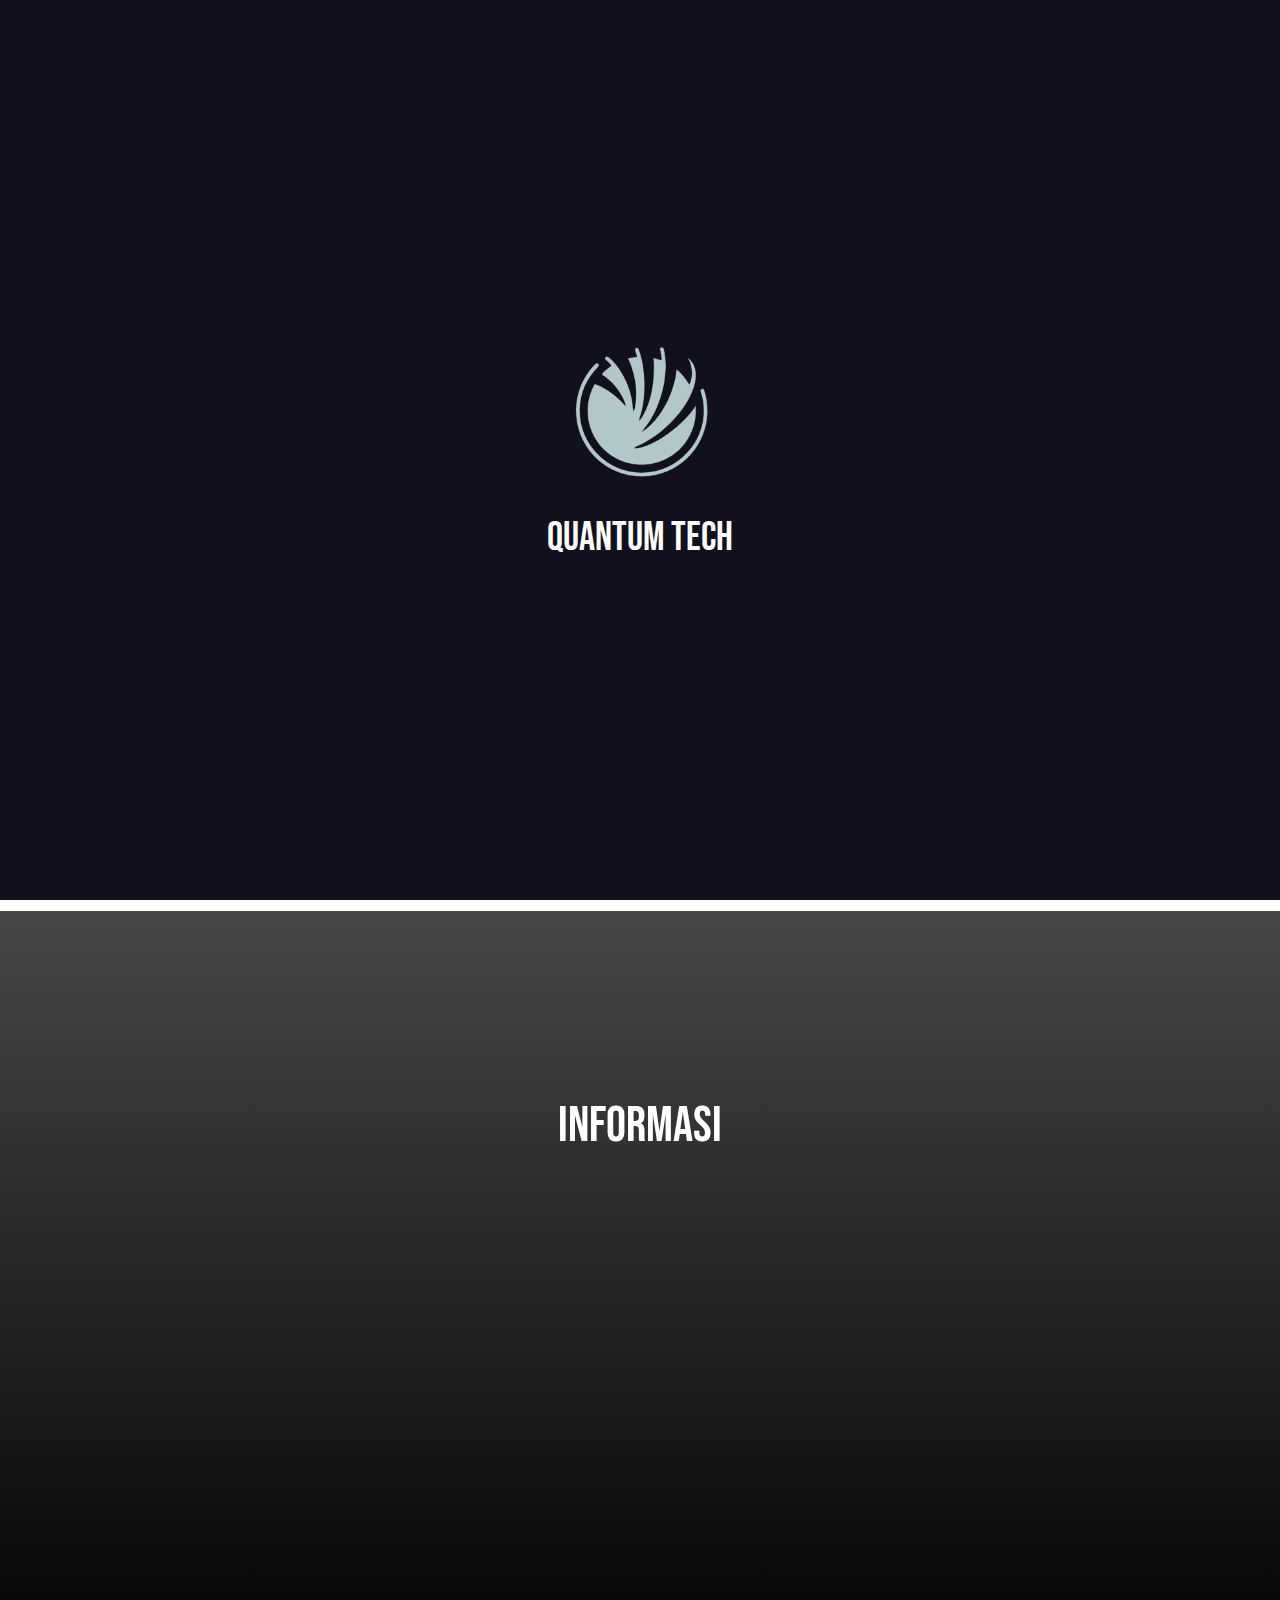
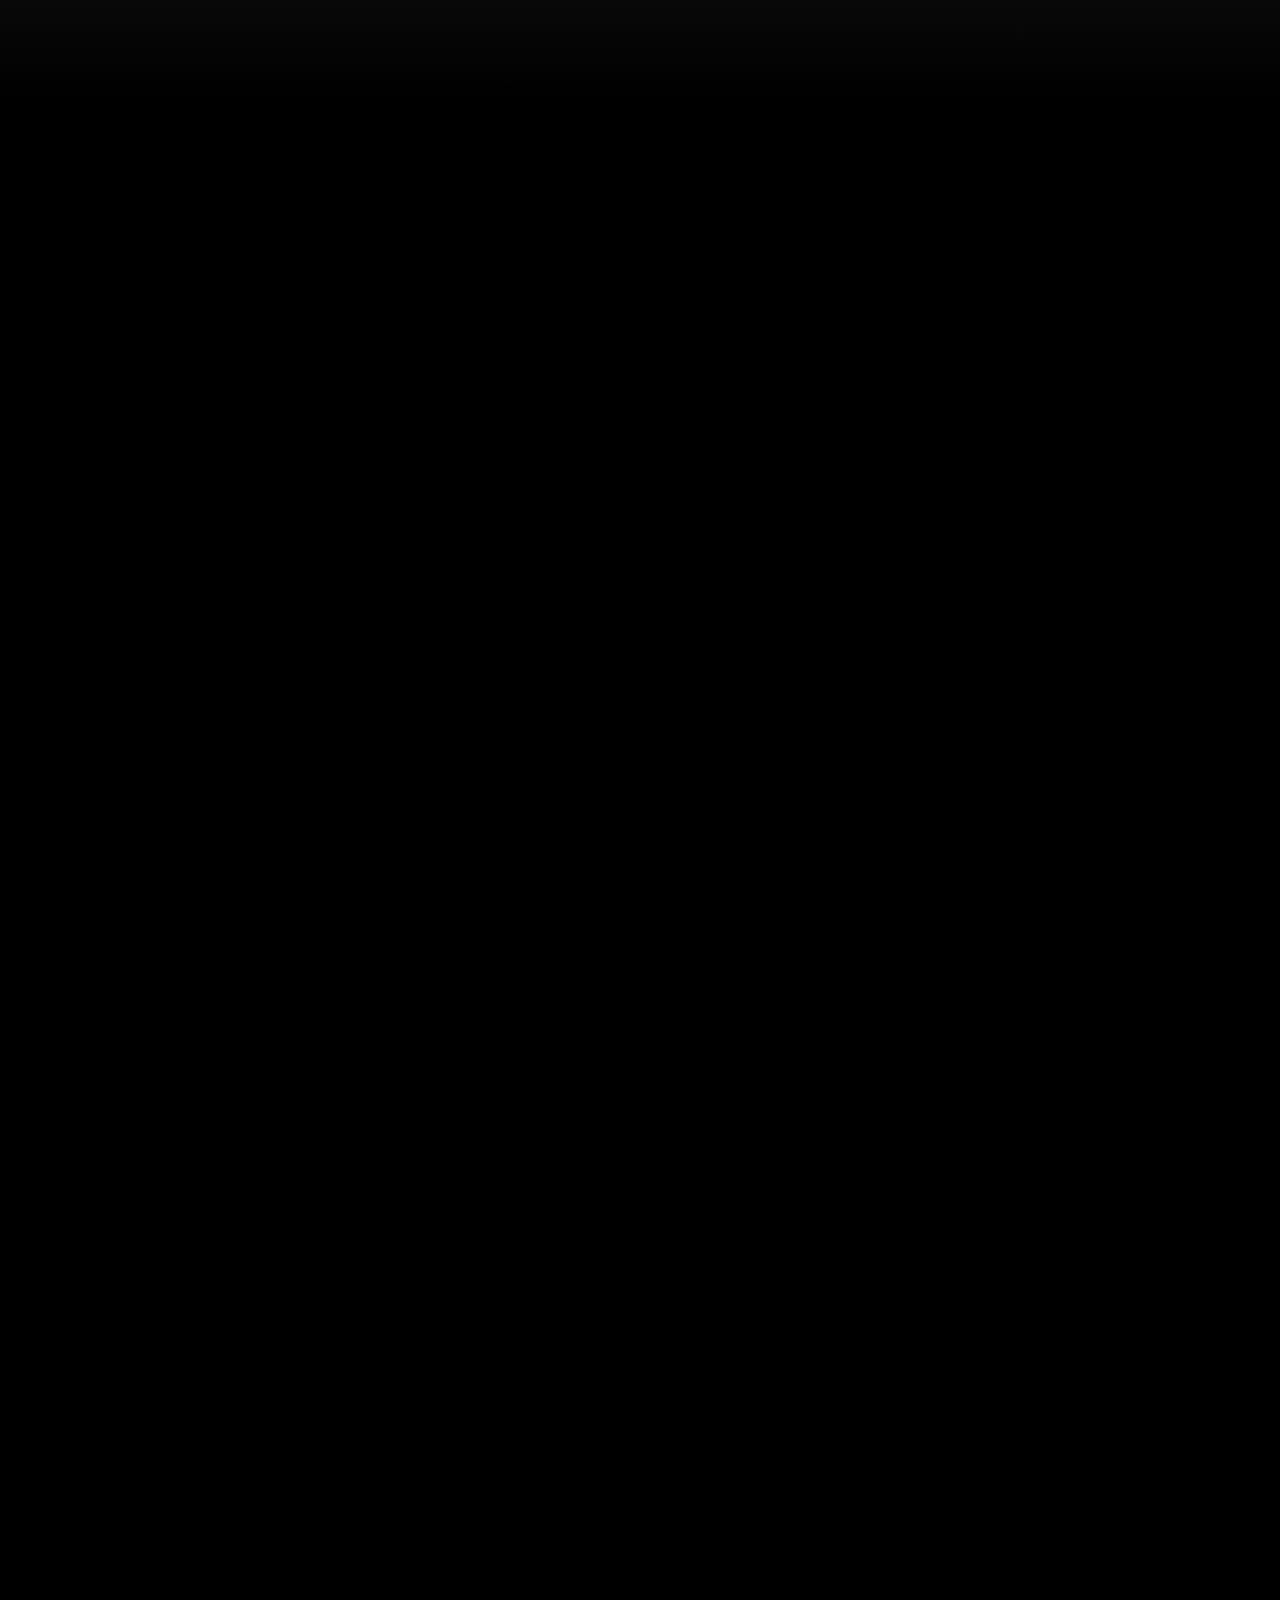
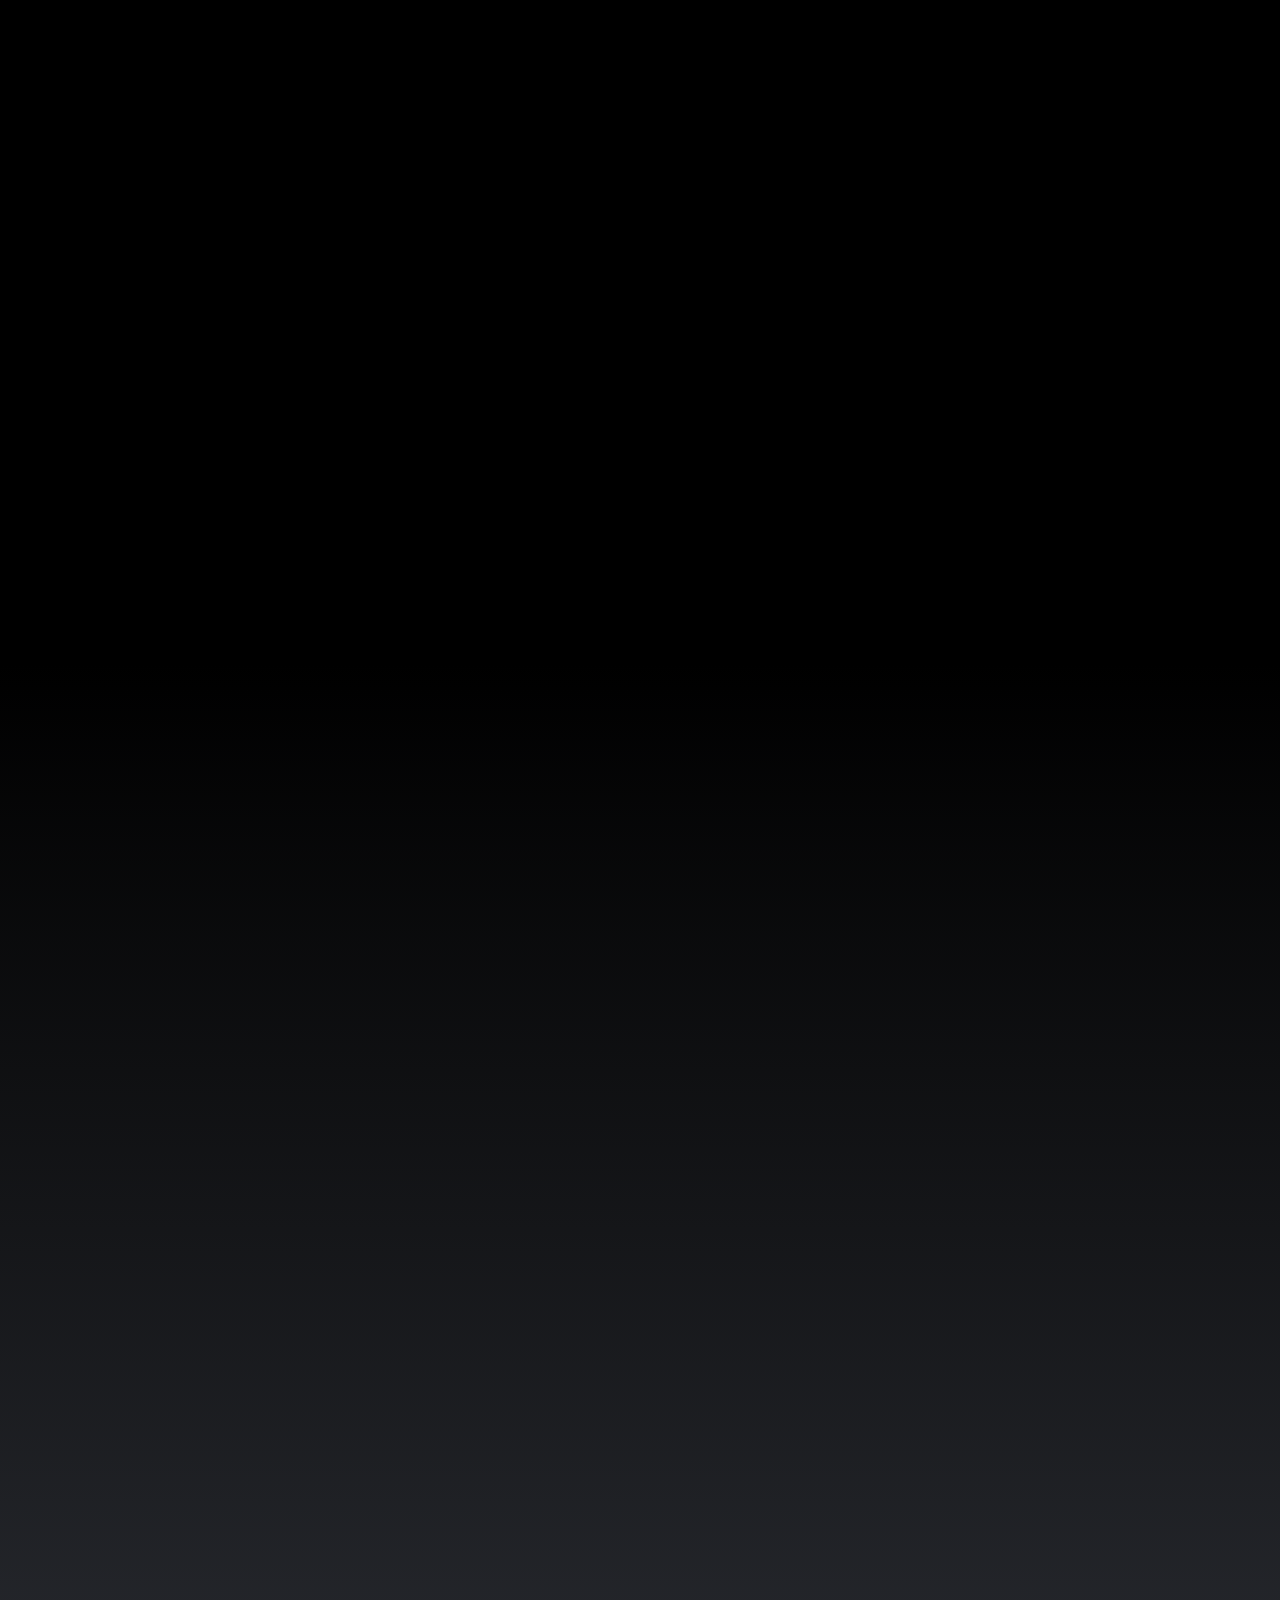
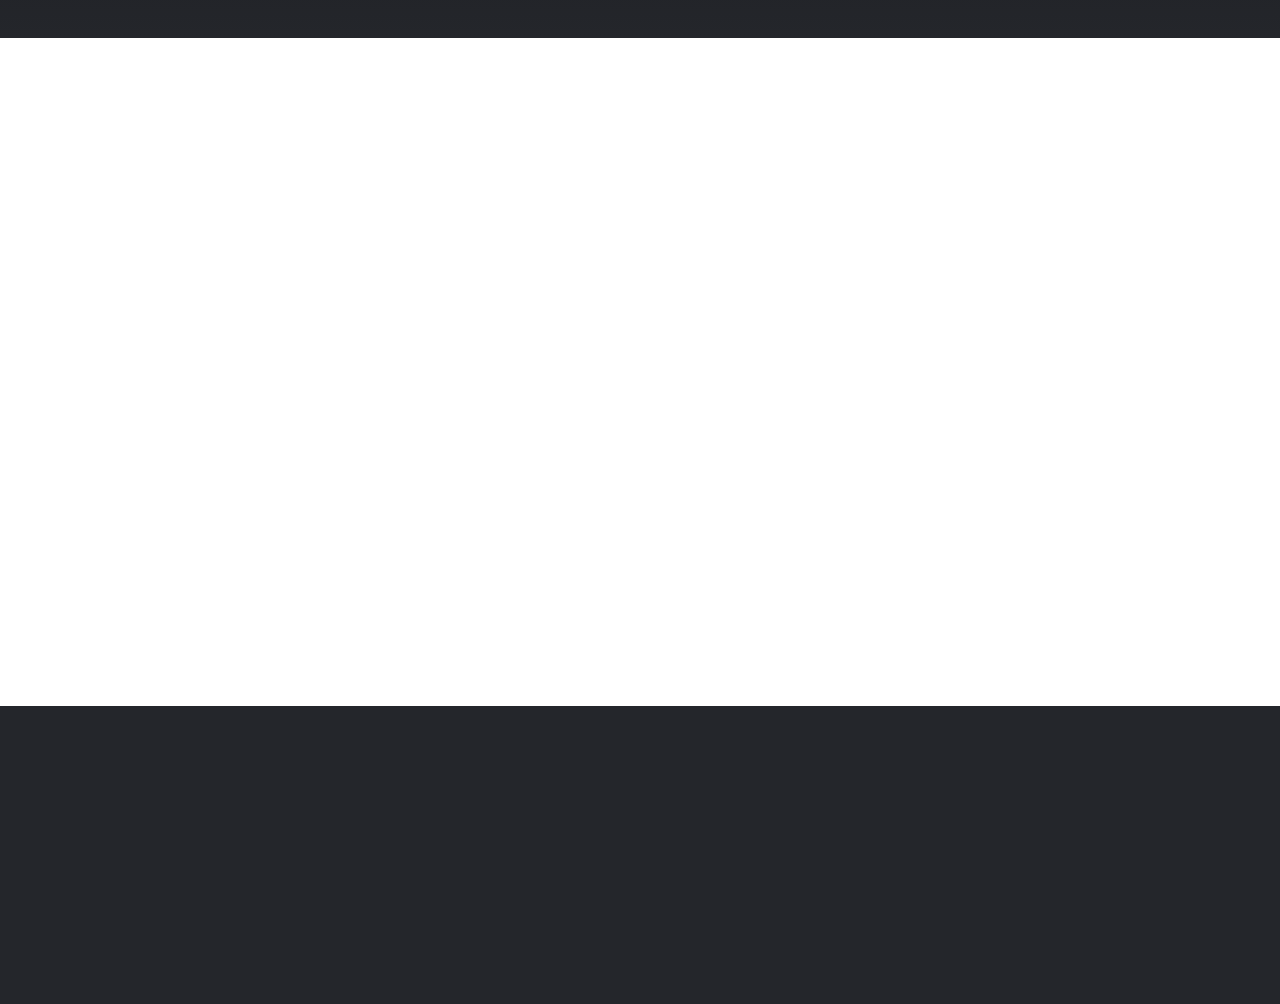
<file: index.html>
<!DOCTYPE html>
<html lang="en">
  <head>
    <meta charset="UTF-8" />
    <meta http-equiv="X-UA-Compatible" content="IE=edge" />
    <meta name="viewport" content="width=device-width, initial-scale=1.0" />
    <link rel="icon" type="image/png" href="favicon.ico" sizes="16x16" class="icon-size" >
    <title>Quantum tech</title>
    <link rel="stylesheet" href="style.css" />
    <link href="https://fonts.googleapis.com/css2?family=Poppins:wght@600&display=swap" rel="stylesheet">
    <link rel="stylesheet" href="https://unicons.iconscout.com/release/v4.0.0/css/line.css" />
    <link rel="preconnect" href="https://fonts.googleapis.com">
    <link rel="preconnect" href="https://fonts.gstatic.com" crossorigin>
    <link href="https://fonts.googleapis.com/css2?family=Bebas+Neue&display=swap" rel="stylesheet">
    <link rel="stylesheet" type="text/css" href="https://cdnjs.cloudflare.com/ajax/libs/font-awesome/5.15.1/css/all.min.css">
    <link href="https://fonts.googleapis.com/css2?family=Anton&family=Bebas+Neue&family=Bowlby+One+SC&family=Bruno+Ace+SC&display=swap" rel="stylesheet">
    <script src="script.js" defer></script>
  </head>
  <body>
    
    <div id="preloader">
      <div class="loader-content">
        <img src="1736340212088.png" alt="Quantum Tech Logo" class="logo" />
        <h1>Quantum Tech</h1>
      </div>
    </div>

    <nav class="nav">
      <i class="uil uil-bars navOpenBtn"></i>
      <a href="#" class="logo"><img src="1736340212088.png" alt="" width="60"></a>
      

      <ul class="nav-links">
        <i class="uil uil-times navCloseBtn"></i>
        <li><a href="#">Home</a></li>
        <li><a href="#informasi">Informasi</a></li>
        <li><a href="#solusi">Solusi</a></li>
        <li><a href="#aboutus">About Us</a></li>
        <li><a href="#contactus">Contact Us</a></li>
      </ul>

      <i class="uil uil-search search-icon" id="searchIcon"></i>
      <div class="search-box">
        <i class="uil uil-search search-icon"></i>
        <input type="text" placeholder="Search here..." />
      </div>
      
    </nav>
    <div class="main-content">
      <div class="latar-belakang"></div>

      <div class="home">
        <header id="home">
          <img src="tech company-amico.png" alt="" >
          <h3>Teknologi <br> tidak pernah <br> berhenti berkembang</h3>
          <p>Hadirkan berbagai informasi tentang Teknologi masa lampau, <br>Teknologi terbaru saat ini, Para Pencetus dan Penemu Teknologi</p>
        </header>
      </div>

    
      <div class="solusi">
        <div class="informasi">
          <header id="informasi">
            <div class="info-container"> 
              <div class="content-group"> 
                <img src="1736340212088.png" alt="solusi" class="background reveal">
                <h2>Informasi</h2>
                <div class="text">
                  <h1 class="reveal">Apa Itu Teknologi?</h1>
                  <p class="reveal">Teknologi berasal dari kata Yunani "techne" yang berarti keterampilan atau seni, dan "logos" yang berarti pembelajaran atau ilmu. Teknologi adalah penerapan ilmu pengetahuan untuk menciptakan alat, sistem, atau proses yang membantu manusia menyelesaikan masalah atau meningkatkan kualitas hidup. Teknologi mencakup berbagai bidang, dari teknologi dasar seperti roda, hingga teknologi canggih seperti kecerdasan buatan (AI) dan blockchain.
                    <br><br> Teknologi telah menjadi bagian integral dari kehidupan manusia, membantu menciptakan dunia yang lebih efisien, terhubung, dan inovatif. Perjalanan panjang teknologi mencakup berbagai era, dari penemuan roda hingga revolusi industri, dan terus berkembang hingga zaman digital saat ini. Salah satu inovasi paling berpengaruh dalam sejarah teknologi adalah komputer, yang telah berevolusi dari alat sederhana menjadi mesin canggih yang mengubah hampir setiap aspek kehidupan kita.
                    <br><br>Seiring berjalannya waktu, perkembangan komputer telah melalui berbagai tahap yang mencerminkan kemajuan teknologi di setiap era. Dimulai dari mesin hitung mekanis yang dirancang untuk mempermudah perhitungan, hingga menjadi perangkat pintar yang mampu menjalankan miliaran operasi dalam hitungan detik. Perjalanan ini tidak hanya mencerminkan kemampuan manusia untuk berinovasi, tetapi juga bagaimana teknologi telah berkembang untuk memenuhi kebutuhan zaman.
                  </p>
                </div>
              </div>
            </div>
          </header>
        </div>

        <div class="gambar">
          <h2 class="reveal">berikut gambar-gambar perkembangan teknologi</h2>
        </div>

        <div class="slider">
          <div class="slide-track">
              <div class="slide reveal">
                  <img src="image 1.jpeg" />
              </div>
              <div class="slide reveal">
                  <img src="images (2).jpeg" />
              </div>
              <div class="slide reveal">
                  <img src="image 3.jpeg" />
              </div>
              <div class="slide reveal">
                  <img src="image 4.jpeg" />
              </div>
              <div class="slide reveal">
                  <img src="image 5.jpeg" />
              </div>
              <div class="slide reveal">
                  <img src="image 6.jpeg" />
              </div>
              <div class="slide reveal">
                  <img src="image 7.jpeg" />
              </div>
              <div class="slide reveal">
                  <img src="image 8.jpg" />
              </div>

              <div class="slide">
                <img src="image 1.jpeg" />
              </div>
              <div class="slide">
                <img src="images (2).jpeg" />
              </div>
              <div class="slide">
                <img src="image 3.jpeg" />
              </div>
              <div class="slide">
                <img src="image 4.jpeg" />
              </div>
              <div class="slide">
                <img src="image 5.jpeg" />
              </div>
              <div class="slide">
                <img src="image 6.jpeg" />
              </div>
              <div class="slide">
                <img src="image 7.jpeg" />
              </div>
              <div class="slide">
                <img src="image 8.jpg" />
              </div>
          </div>
        </div>

        
        <div class="informasi-terbaru">
          <header>
            <img id="solusi" src="mbak-mbak.jpg" alt="" width="625px" class="reveal">
            <h2 class="reveal">Informasi Terbaru Dan Kreatifitas</h2>
            <p class="reveal">Nikmati Informasi tentang Teknologi terbaru 
              dan tingkatkan kreativitas anda bersama kami 
              melalui kolaborasi Inovasi Teknologi, 
              Produktivitas, Pengembangan Teknologi 
              terbaru. Dapatkan pengalaman terbaru lewat 
              kunjungan anda di Kantor QUANTUM TECH 
              kami</p>
          </header>

            <button class="cssbuttons-io-button reveal">
              <a href="informasi.html">
                Pelajari lebih lanjut
              <div class="icon">
                <svg height="24" width="24" viewBox="0 0 24 24" xmlns="http://www.w3.org/2000/svg">
                  <path d="M0 0h24v24H0z" fill="none"></path>
                  <path d="M16.172 11l-5.364-5.364 1.414-1.414L20 12l-7.778 7.778-1.414-1.414L16.172 13H4v-2z" fill="currentColor"></path>
                  </svg>
                </div>
              </a>
            </button>

        </div>

        <div class="teknologi-ai">
          <header id="">
            <img src="mas-mas.jpg" alt="" class="reveal">
            <h2 class="reveal">Temukan Manfaat Dari Penggunaan Teknologi AI</h2>
            <p class="reveal">Banyak orang yang mencari cara agar 
              pekerjaan mereka bisa di permudah dan cepat. 
              Penggunaan Teknologi AI adalah jawaban bagi 
              mereka. AI dapat membantu banyak orang 
              lewat kecerdasannya, bukan hanya dibidang 
              Industri saja tetapi bisa dinikmati oleh semua 
              orang</p>
          </header>

          <button class="cssbuttons-io-button reveal">
            <a href="ai.html">
              Pelajari lebih lanjut
              <div class="icon">
                <svg height="24" width="24" viewBox="0 0 24 24" xmlns="http://www.w3.org/2000/svg">
                  <path d="M0 0h24v24H0z" fill="none"></path>
                  <path d="M16.172 11l-5.364-5.364 1.414-1.414L20 12l-7.778 7.778-1.414-1.414L16.172 13H4v-2z" fill="currentColor"></path>
                </svg>
              </div>
            </a>
          </button>
        </div>

        <div class="Perkembangan">
          <header id="">
            <img src="mas2.jpg" alt="" class="reveal">
            <h2 class="reveal">Perkembangan komputer generasi pertama sampai sekarang</h2>
            <p class="reveal">Ikutilah perjalanan dunia teknologi yang terus berkembang. Dari inovasi terbaru hingga tren masa depan, kami hadir untuk memberikan wawasan yang memperluas pengetahuan Anda</p>
          </header>
          <button class="cssbuttons-io-button reveal">
            <a href="komputer.html">
              Pelajari lebih lanjut
              <div class="icon">
                <svg height="24" width="24" viewBox="0 0 24 24" xmlns="http://www.w3.org/2000/svg">
                  <path d="M0 0h24v24H0z" fill="none"></path>
                  <path d="M16.172 11l-5.364-5.364 1.414-1.414L20 12l-7.778 7.778-1.414-1.414L16.172 13H4v-2z" fill="currentColor"></path>
                </svg>
              </div>
            </a>
          </button>
        </div>
      </div>


      <div id="aboutus">
        <div class="containe">
          <h1 class="cre reveal">Developer</h1>
          <div class="manager card reveal">
              <img src="kak lubna.jpg" alt="Profil Manager">
              <div class="name">Lubna</div>
              <div class="role">Project Manager</div>
          </div>
          
          <div class="team">
            <div class="card reveal">
                  <img src="parel.jpg" alt="Profil 1">
                  <div class="name">Henalvaro Farrel B.Q</div>
                  <div class="role">Frontend Developer</div>
              </div>
              <div class="card reveal">
                  <img src="farrel.jpg" alt="Profil 2">
                  <div class="name">Farrel Satya K.</div>
                  <div class="role">Frontend Developer</div>
              </div>
              <div class="card reveal">
                  <img src="arya.jpg" alt="Profil 3">
                  <div class="name">Arya</div>
                  <div class="role">UI/UX Designer</div>
              </div>
            </div>
          </div>
      </div>
      
      <footer class="footer" id="contactus">
        <div class="container reveal">
          <img src="1736340212088.png" alt="">
          <div class="row">
            <div class="footer-col">
              <h4>company</h4>
              <ul>
                <li><a href="#aboutus">about us</a></li>
                <li><a href="#">our services</a></li>
                <li><a href="#">privacy policy</a></li>
                <li><a href="#">affiliate program</a></li>
              </ul>
            </div>
            <div class="footer-col">
              <h4>get help</h4>
              <ul>
                <li><a href="#">FAQ</a></li>
                <li><a href="#">shipping</a></li>
              </ul>
            </div>
            <div class="footer-col">
              <h4>follow us</h4>
              <div class="social-links">
                <a href="https://www.facebook.com/quantum.tech.2025?mibextid=rS40aB7S9Ucbxw6v"><i class="fab fa-facebook-f"></i></a>
                <a href="#"><i class="fab fa-twitter"></i></a>
                <a href="https://www.instagram.com/lalerrr.zz?igsh=MXg5ZmI2MzFnZ3M5Ng=="><i class="fab fa-instagram"></i></a>
                <a href="https://wa.me/6289635771975?"><i class="fab fa-whatsapp"></i></a>
              </div>
            </div>
          </div>
        </div>
    </footer>
    </div>
  </body>
</html>
</file>
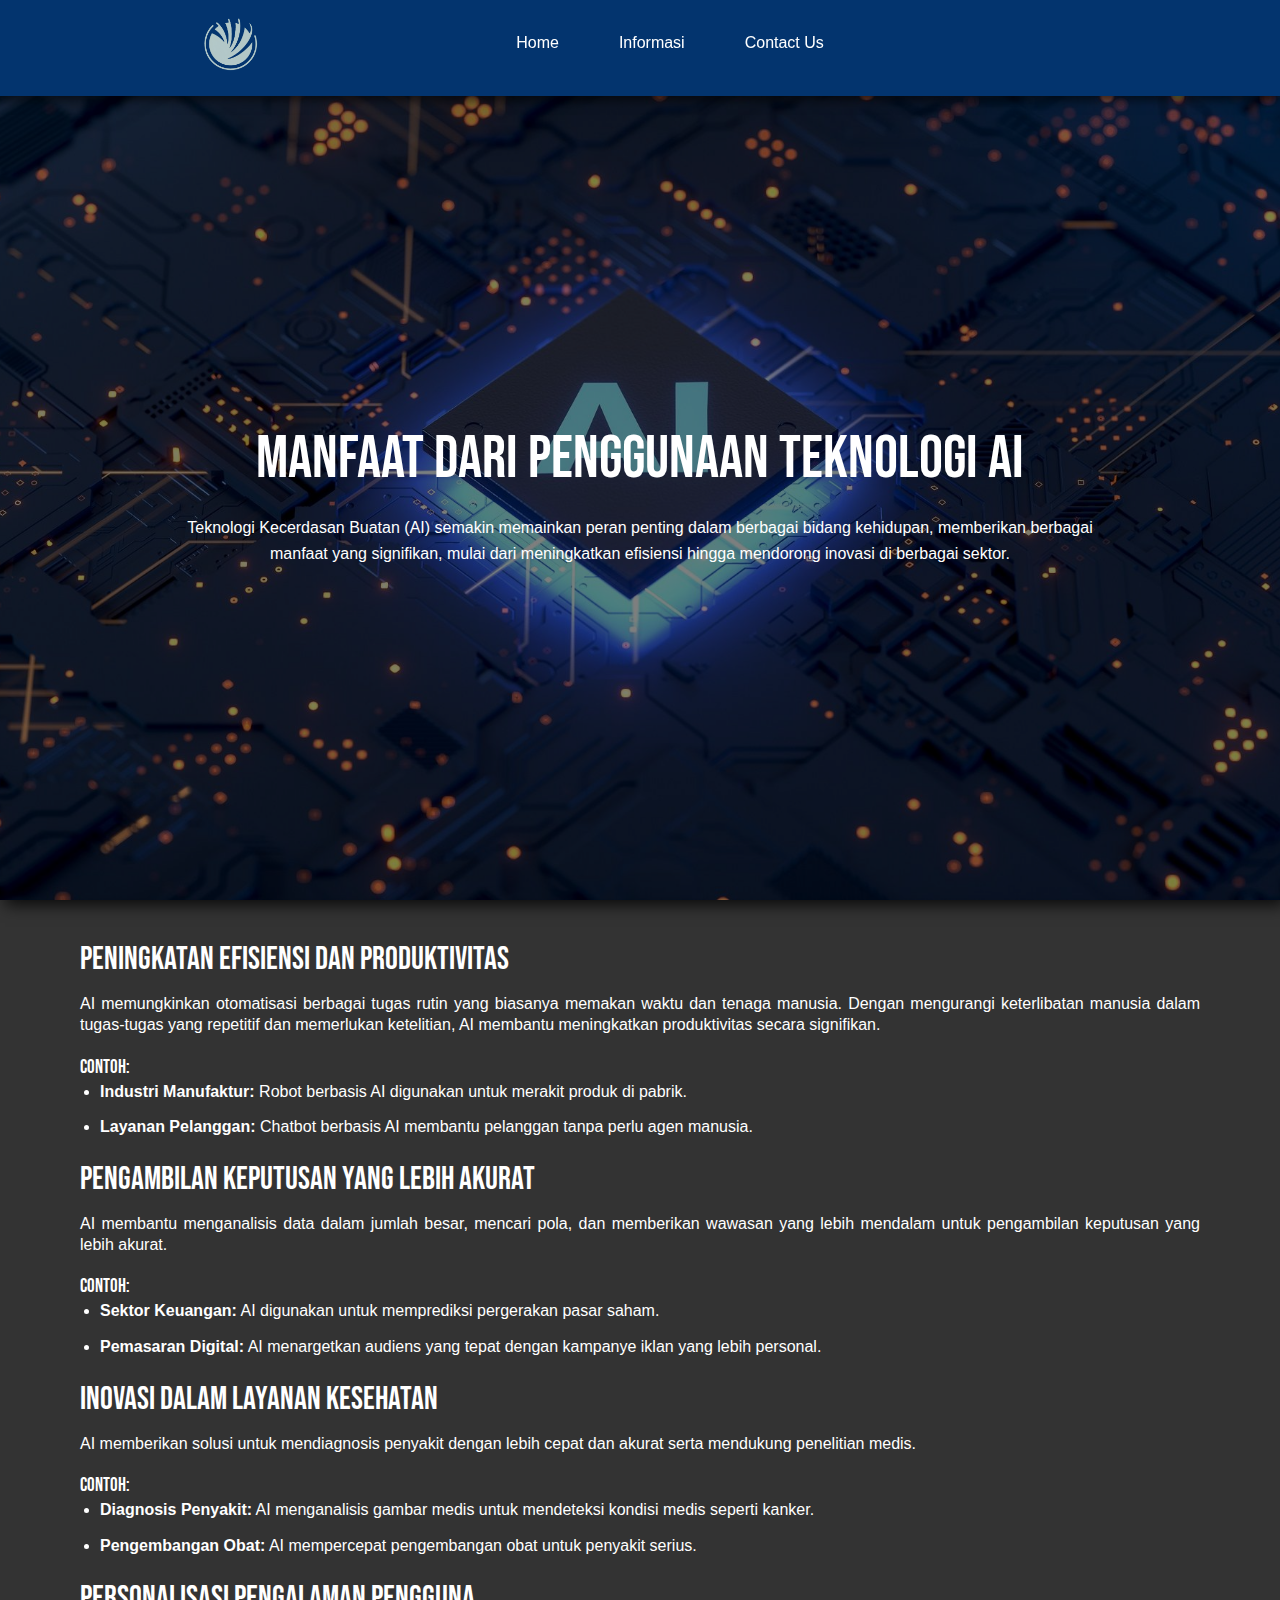
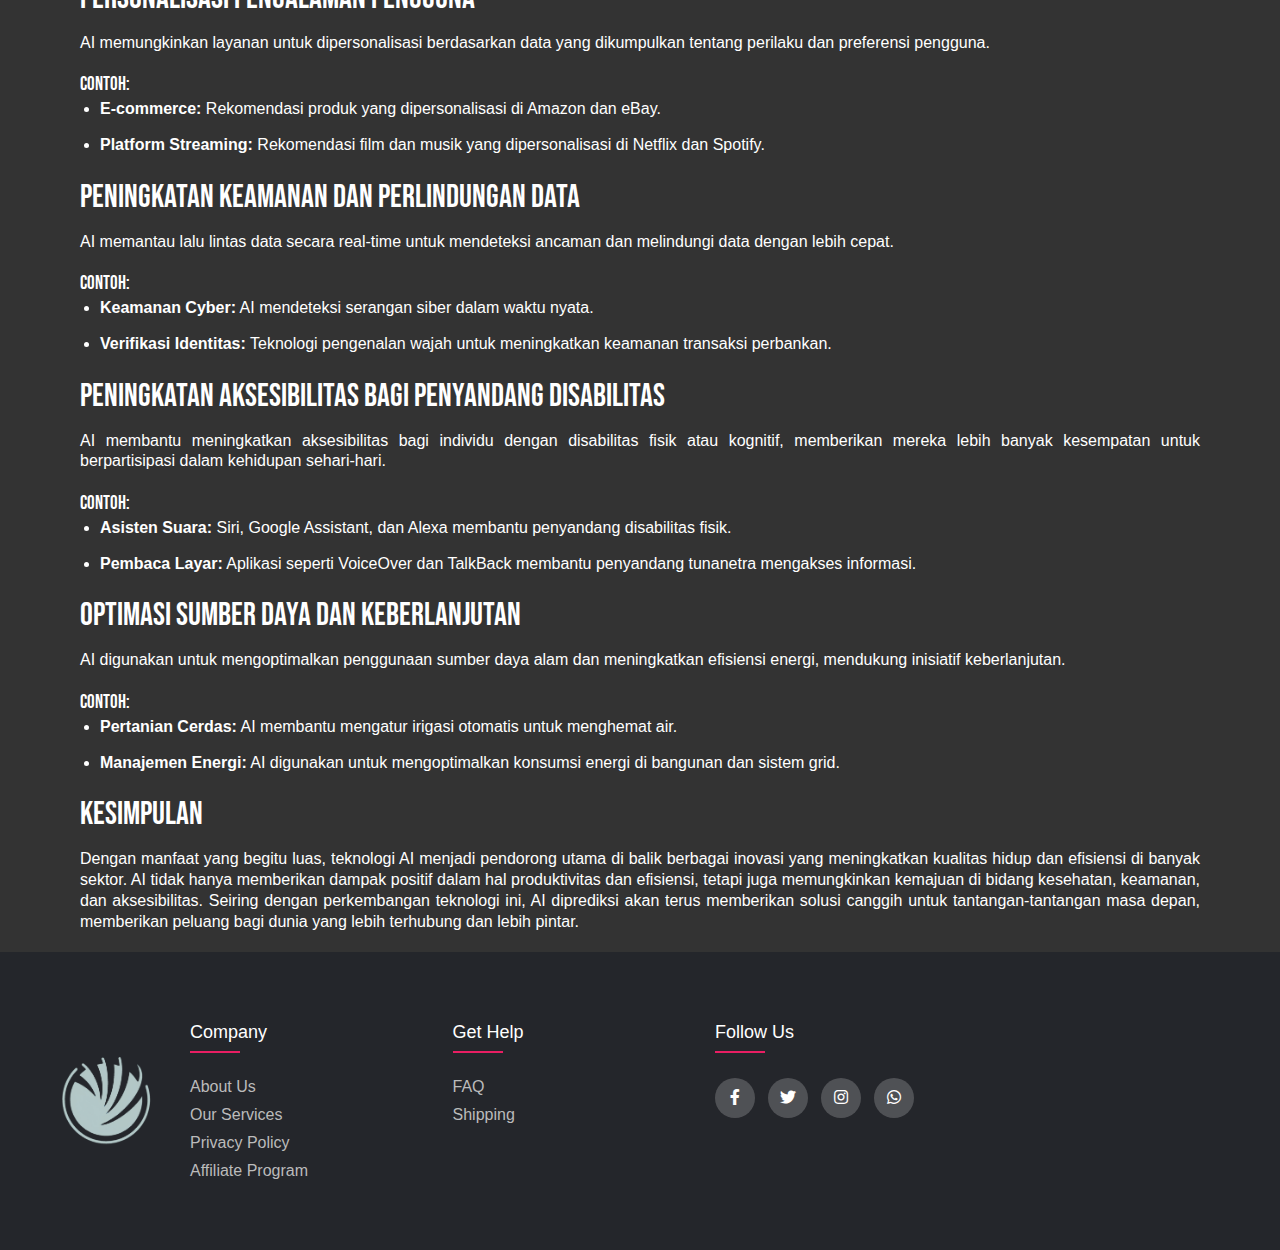
<file: ai.html>
<!DOCTYPE html>
<html lang="en">
  <head>
    <meta charset="UTF-8" />
    <meta http-equiv="X-UA-Compatible" content="IE=edge" />
    <meta name="viewport" content="width=device-width, initial-scale=1.0" />
    <link rel="icon" type="image/png" href="favicon.ico" sizes="16x16" class="icon-size" >


    <title>Quantum tech</title>
    <link rel="stylesheet" href="ai.css" />
    <link href="https://fonts.googleapis.com/css2?family=Poppins:wght@600&display=swap" rel="stylesheet">
    <link rel="stylesheet" href="https://unicons.iconscout.com/release/v4.0.0/css/line.css" />
    <link rel="preconnect" href="https://fonts.googleapis.com">
    <link rel="preconnect" href="https://fonts.gstatic.com" crossorigin>
    <link href="https://fonts.googleapis.com/css2?family=Bebas+Neue&display=swap" rel="stylesheet">
    <link rel="stylesheet" type="text/css" href="https://cdnjs.cloudflare.com/ajax/libs/font-awesome/5.15.1/css/all.min.css">
    <script src="ai.js" defer></script>
</head>
<body>
    
    <nav class="nav">
        <i class="uil uil-bars navOpenBtn"></i>
        <a href="#" class="logo"><img src="1736340212088.png" alt="" width="60"></a>

        <ul class="nav-links">
          <i class="uil uil-times navCloseBtn"></i>
          <li><a href="#">Home</a></li>
          <li><a href="#informasi">Informasi</a></li>
          <li><a href="#contactus">Contact Us</a></li>
        </ul>
  
        <i class="uil uil-search search-icon" id="searchIcon"></i>
        <div class="search-box">
          <i class="uil uil-search search-icon"></i>
          <input type="text" placeholder="Search here..." />
        </div>
    </nav>
  <div class="main-content">
    <div class="home">
        <header id="home">
            <h3 class="reveal">Manfaat Dari Penggunaan Teknologi AI</h3>
            <p class="reveal">Teknologi Kecerdasan Buatan (AI) semakin memainkan peran penting dalam berbagai bidang kehidupan, memberikan berbagai manfaat yang signifikan, mulai dari meningkatkan efisiensi hingga mendorong inovasi di berbagai sektor.</p>
        </header>
    </div>

    <div class="penjelasan" id="informasi">
      <h2>Peningkatan Efisiensi dan Produktivitas</h2>
      <p>AI memungkinkan otomatisasi berbagai tugas rutin yang biasanya memakan waktu dan tenaga manusia. Dengan mengurangi keterlibatan manusia dalam tugas-tugas yang repetitif dan memerlukan ketelitian, AI membantu meningkatkan produktivitas secara signifikan.</p>
      <h3>Contoh:</h3>
      <ul>
          <li><strong>Industri Manufaktur:</strong> Robot berbasis AI digunakan untuk merakit produk di pabrik.</li>
          <li><strong>Layanan Pelanggan:</strong> Chatbot berbasis AI membantu pelanggan tanpa perlu agen manusia.</li>
      </ul>
  
      <h2>Pengambilan Keputusan yang Lebih Akurat</h2>
      <p>AI membantu menganalisis data dalam jumlah besar, mencari pola, dan memberikan wawasan yang lebih mendalam untuk pengambilan keputusan yang lebih akurat.</p>
      <h3>Contoh:</h3>
      <ul>
          <li><strong>Sektor Keuangan:</strong> AI digunakan untuk memprediksi pergerakan pasar saham.</li>
          <li><strong>Pemasaran Digital:</strong> AI menargetkan audiens yang tepat dengan kampanye iklan yang lebih personal.</li>
      </ul>
  
      <h2>Inovasi dalam Layanan Kesehatan</h2>
      <p>AI memberikan solusi untuk mendiagnosis penyakit dengan lebih cepat dan akurat serta mendukung penelitian medis.</p>
      <h3>Contoh:</h3>
      <ul>
          <li><strong>Diagnosis Penyakit:</strong> AI menganalisis gambar medis untuk mendeteksi kondisi medis seperti kanker.</li>
          <li><strong>Pengembangan Obat:</strong> AI mempercepat pengembangan obat untuk penyakit serius.</li>
      </ul>
  
      <h2>Personalisasi Pengalaman Pengguna</h2>
      <p>AI memungkinkan layanan untuk dipersonalisasi berdasarkan data yang dikumpulkan tentang perilaku dan preferensi pengguna.</p>
      <h3>Contoh:</h3>
      <ul>
          <li><strong>E-commerce:</strong> Rekomendasi produk yang dipersonalisasi di Amazon dan eBay.</li>
          <li><strong>Platform Streaming:</strong> Rekomendasi film dan musik yang dipersonalisasi di Netflix dan Spotify.</li>
      </ul>
  
      <h2>Peningkatan Keamanan dan Perlindungan Data</h2>
      <p>AI memantau lalu lintas data secara real-time untuk mendeteksi ancaman dan melindungi data dengan lebih cepat.</p>
      <h3>Contoh:</h3>
      <ul>
          <li><strong>Keamanan Cyber:</strong> AI mendeteksi serangan siber dalam waktu nyata.</li>
          <li><strong>Verifikasi Identitas:</strong> Teknologi pengenalan wajah untuk meningkatkan keamanan transaksi perbankan.</li>
      </ul>
  
      <h2>Peningkatan Aksesibilitas bagi Penyandang Disabilitas</h2>
      <p>AI membantu meningkatkan aksesibilitas bagi individu dengan disabilitas fisik atau kognitif, memberikan mereka lebih banyak kesempatan untuk berpartisipasi dalam kehidupan sehari-hari.</p>
      <h3>Contoh:</h3>
      <ul>
          <li><strong>Asisten Suara:</strong> Siri, Google Assistant, dan Alexa membantu penyandang disabilitas fisik.</li>
          <li><strong>Pembaca Layar:</strong> Aplikasi seperti VoiceOver dan TalkBack membantu penyandang tunanetra mengakses informasi.</li>
      </ul>
      
      
      <h2>Optimasi Sumber Daya dan Keberlanjutan</h2>
      <p>AI digunakan untuk mengoptimalkan penggunaan sumber daya alam dan meningkatkan efisiensi energi, mendukung inisiatif keberlanjutan.</p>
      <h3>Contoh:</h3>
        
      <ul>
        <li><strong>Pertanian Cerdas:</strong> AI membantu mengatur irigasi otomatis untuk menghemat air.</li>
        <li><strong>Manajemen Energi:</strong> AI digunakan untuk mengoptimalkan konsumsi energi di bangunan dan sistem grid.</li>
      </ul>
      <div class="bawah">
        <h2>Kesimpulan</h2>
        <p>Dengan manfaat yang begitu luas, teknologi AI menjadi pendorong utama di balik berbagai inovasi yang meningkatkan kualitas hidup dan efisiensi di banyak sektor. AI tidak hanya memberikan dampak positif dalam hal produktivitas dan efisiensi, tetapi juga memungkinkan kemajuan di bidang kesehatan, keamanan, dan aksesibilitas. Seiring dengan perkembangan teknologi ini, AI diprediksi akan terus memberikan solusi canggih untuk tantangan-tantangan masa depan, memberikan peluang bagi dunia yang lebih terhubung dan lebih pintar.</p>
      </div>
    </div>

    <footer class="footer" id="contactus">
      <div class="container">
        <img src="1736340212088.png" alt="">
        <div class="row">
          <div class="footer-col">
            <h4>company</h4>
            <ul>
              <li><a href="#aboutus">about us</a></li>
              <li><a href="#">our services</a></li>
              <li><a href="#">privacy policy</a></li>
              <li><a href="#">affiliate program</a></li>
            </ul>
          </div>
          <div class="footer-col">
            <h4>get help</h4>
            <ul>
              <li><a href="#">FAQ</a></li>
              <li><a href="#">shipping</a></li>
            </ul>
          </div>
          <div class="footer-col">
            <h4>follow us</h4>
            <div class="social-links">
              <a href="https://www.facebook.com/quantum.tech.2025?mibextid=rS40aB7S9Ucbxw6v"><i class="fab fa-facebook-f"></i></a>
              <a href="#"><i class="fab fa-twitter"></i></a>
              <a href="https://www.instagram.com/lalerrr.zz?igsh=MXg5ZmI2MzFnZ3M5Ng=="><i class="fab fa-instagram"></i></a>
              <a href="https://wa.me/6289635771975?"><i class="fab fa-whatsapp"></i></a>
            </div>
          </div>
        </div>
      </div>
  </footer>
  </div>
</body>
</html>
</file>
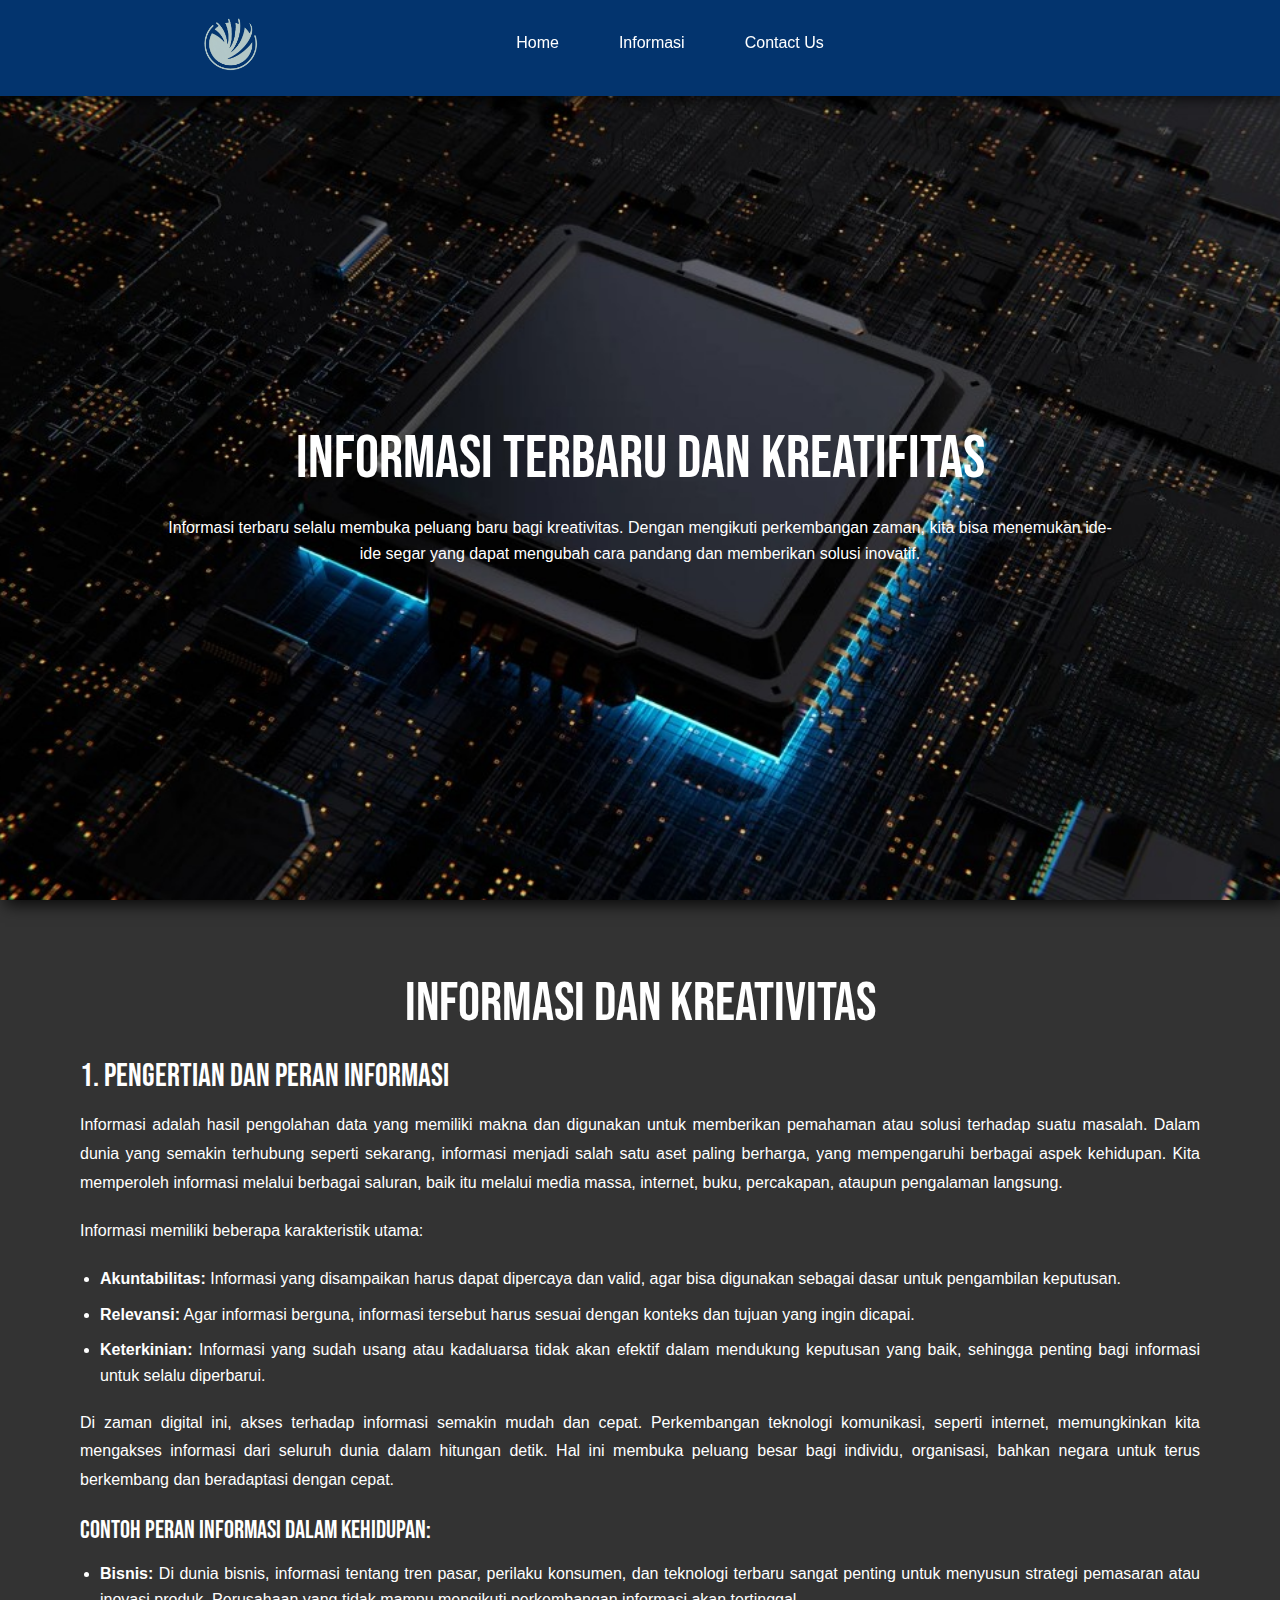
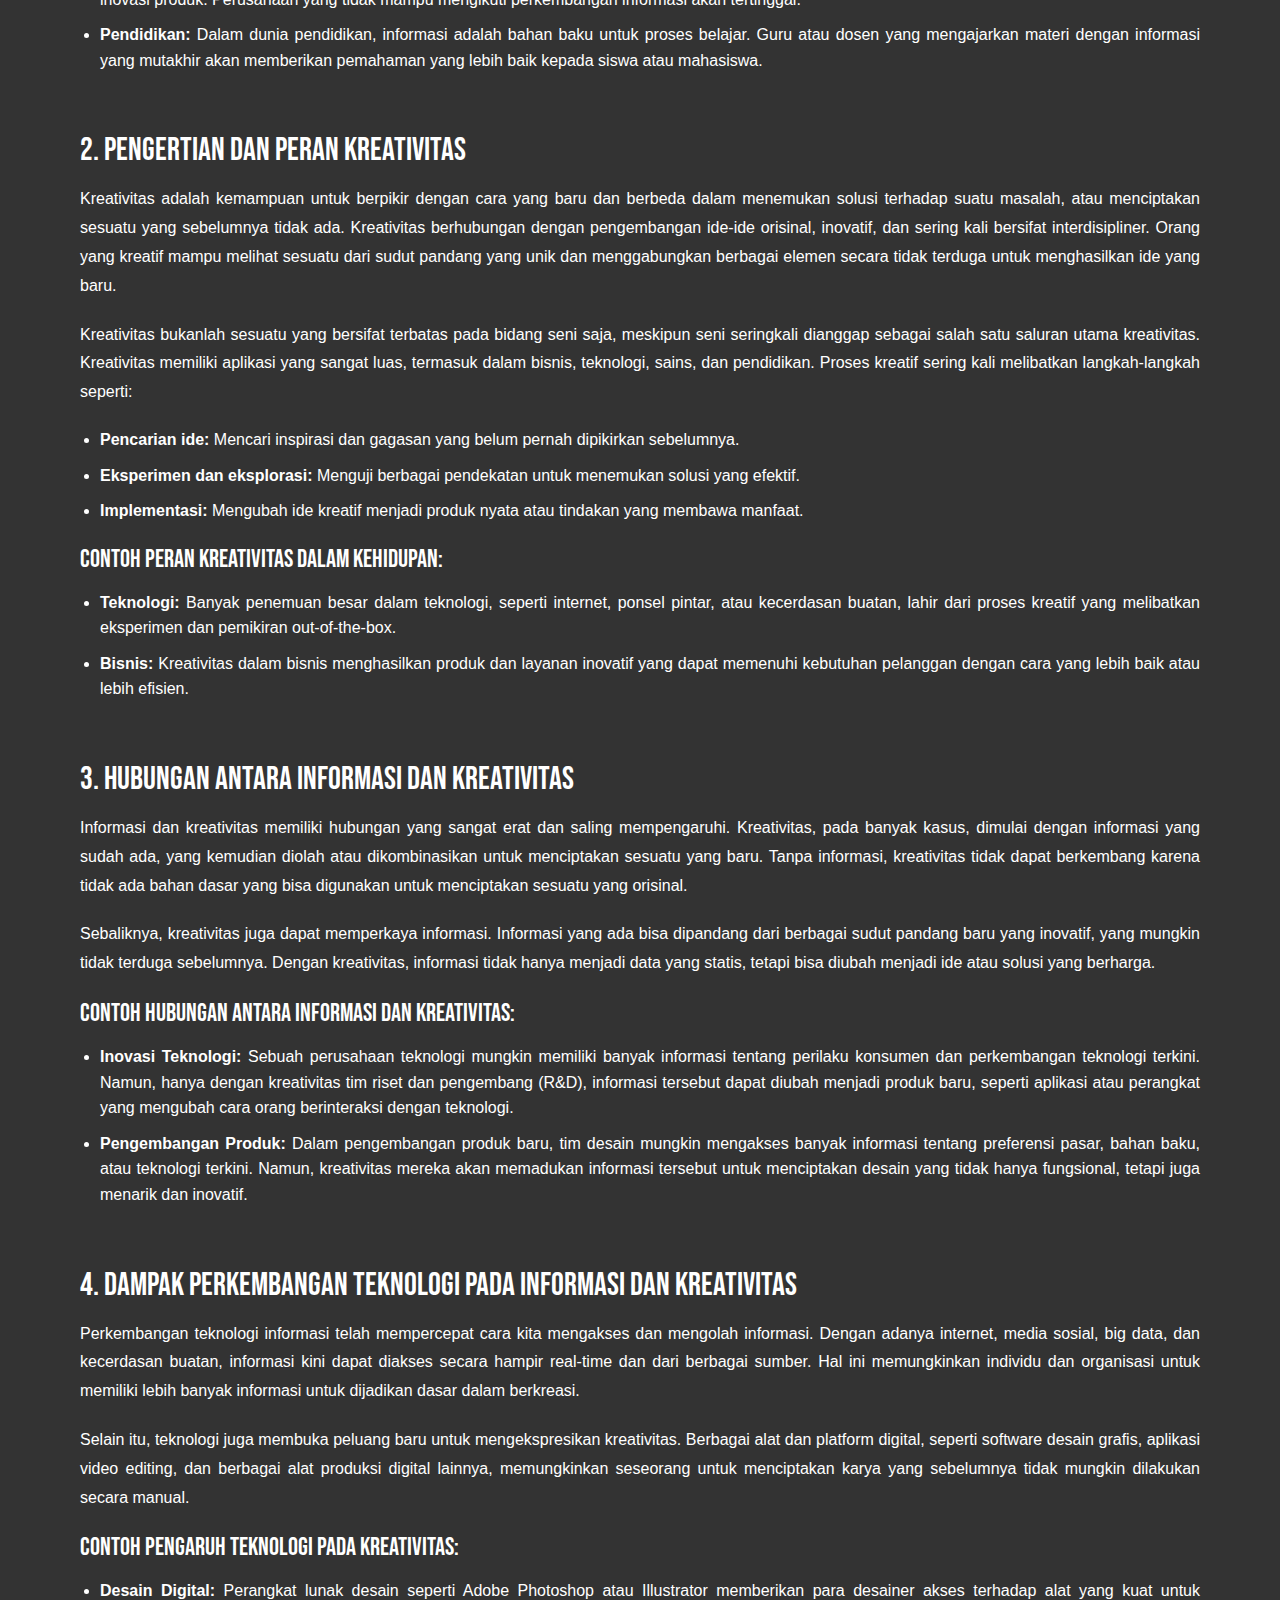
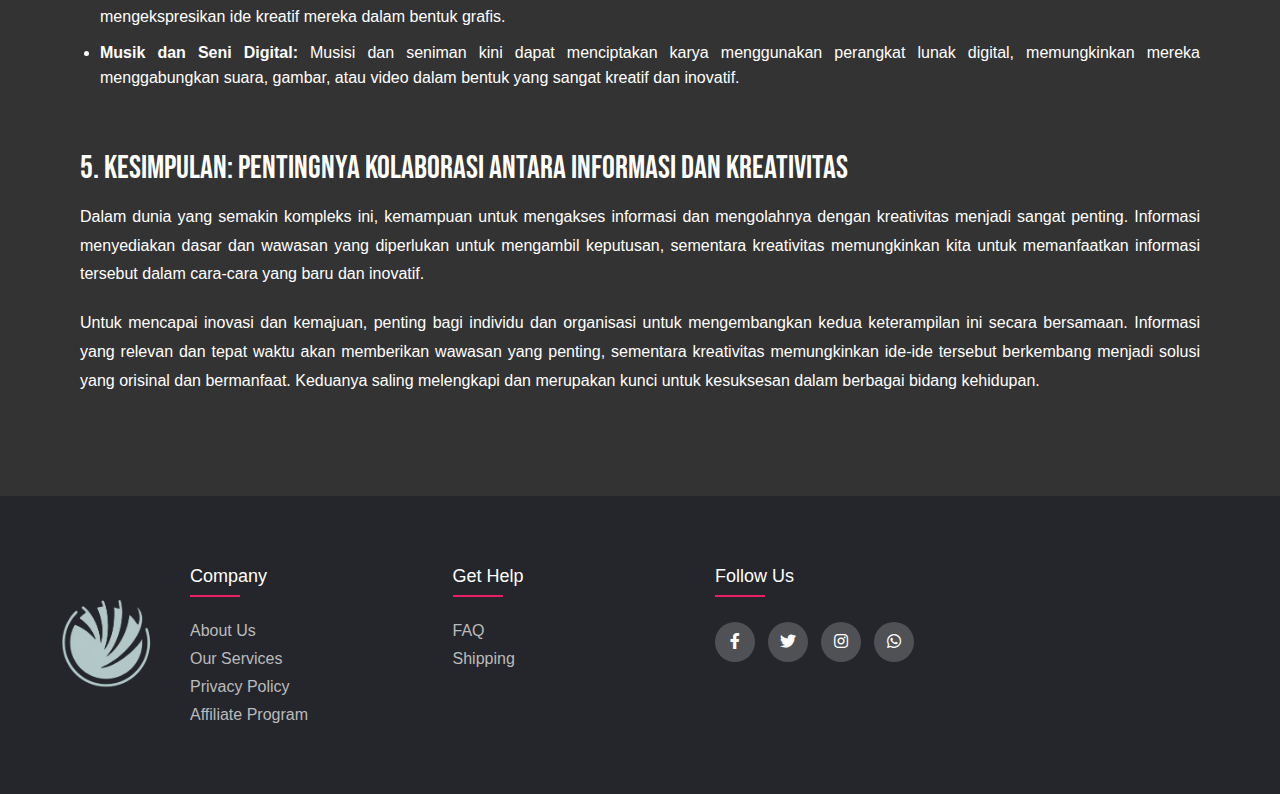
<file: informasi.html>
<!DOCTYPE html>
<html lang="en">
  <head>
    <meta charset="UTF-8" />
    <meta http-equiv="X-UA-Compatible" content="IE=edge" />
    <meta name="viewport" content="width=device-width, initial-scale=1.0" />
    <link rel="icon" type="image/png" href="favicon.ico" sizes="16x16" class="icon-size" >

    <title>Quantum tech</title>
    <link rel="stylesheet" href="informasi.css" />
    <link href="https://fonts.googleapis.com/css2?family=Poppins:wght@600&display=swap" rel="stylesheet">
    <link rel="stylesheet" href="https://unicons.iconscout.com/release/v4.0.0/css/line.css" />
    <link rel="preconnect" href="https://fonts.googleapis.com">
    <link rel="preconnect" href="https://fonts.gstatic.com" crossorigin>
    <link href="https://fonts.googleapis.com/css2?family=Bebas+Neue&display=swap" rel="stylesheet">
    <link rel="stylesheet" type="text/css" href="https://cdnjs.cloudflare.com/ajax/libs/font-awesome/5.15.1/css/all.min.css">
    <script src="informasi.js" defer></script>
</head>
<body>
    
    <nav class="nav">
        <i class="uil uil-bars navOpenBtn"></i>
        <a href="#" class="logo"><img src="1736340212088.png" alt="" width="60"></a>

        <ul class="nav-links">
          <i class="uil uil-times navCloseBtn"></i>
          <li><a href="#">Home</a></li>
          <li><a href="#informasi">Informasi</a></li>
          <li><a href="#contactus">Contact Us</a></li>
        </ul>
  
        <i class="uil uil-search search-icon" id="searchIcon"></i>
        <div class="search-box">
          <i class="uil uil-search search-icon"></i>
          <input type="text" placeholder="Search here..." />
        </div>
    </nav>
  <div class="main-content">
    <div class="home">
        <header id="home">
            <h3 class="reveal">Informasi Terbaru Dan Kreatifitas</h3>
            <p class="reveal">Informasi terbaru selalu membuka peluang baru bagi kreativitas. Dengan mengikuti perkembangan zaman, kita bisa menemukan ide-ide segar yang dapat mengubah cara pandang dan memberikan solusi inovatif.</p>
        </header>
    </div>

    <div class="penjelasan" id="informasi">
        <h1>Informasi dan Kreativitas</h1>

        <h2>1. Pengertian dan Peran Informasi</h2>
        <p>Informasi adalah hasil pengolahan data yang memiliki makna dan digunakan untuk memberikan pemahaman atau solusi terhadap suatu masalah. Dalam dunia yang semakin terhubung seperti sekarang, informasi menjadi salah satu aset paling berharga, yang mempengaruhi berbagai aspek kehidupan. Kita memperoleh informasi melalui berbagai saluran, baik itu melalui media massa, internet, buku, percakapan, ataupun pengalaman langsung.</p>
        
        <p>Informasi memiliki beberapa karakteristik utama:</p>
        <ul>
            <li><strong>Akuntabilitas:</strong> Informasi yang disampaikan harus dapat dipercaya dan valid, agar bisa digunakan sebagai dasar untuk pengambilan keputusan.</li>
            <li><strong>Relevansi:</strong> Agar informasi berguna, informasi tersebut harus sesuai dengan konteks dan tujuan yang ingin dicapai.</li>
            <li><strong>Keterkinian:</strong> Informasi yang sudah usang atau kadaluarsa tidak akan efektif dalam mendukung keputusan yang baik, sehingga penting bagi informasi untuk selalu diperbarui.</li>
        </ul>
        
        <p>Di zaman digital ini, akses terhadap informasi semakin mudah dan cepat. Perkembangan teknologi komunikasi, seperti internet, memungkinkan kita mengakses informasi dari seluruh dunia dalam hitungan detik. Hal ini membuka peluang besar bagi individu, organisasi, bahkan negara untuk terus berkembang dan beradaptasi dengan cepat.</p>

        <div class="contoh-peran">
            <h2>Contoh peran informasi dalam kehidupan:</h2>
        </div>
        <ul>
            <li><strong>Bisnis:</strong> Di dunia bisnis, informasi tentang tren pasar, perilaku konsumen, dan teknologi terbaru sangat penting untuk menyusun strategi pemasaran atau inovasi produk. Perusahaan yang tidak mampu mengikuti perkembangan informasi akan tertinggal.</li>
            <li><strong>Pendidikan:</strong> Dalam dunia pendidikan, informasi adalah bahan baku untuk proses belajar. Guru atau dosen yang mengajarkan materi dengan informasi yang mutakhir akan memberikan pemahaman yang lebih baik kepada siswa atau mahasiswa.</li>
        </ul>
        <br>
        <br>
        <h2>2. Pengertian dan Peran Kreativitas</h2>
        <p>Kreativitas adalah kemampuan untuk berpikir dengan cara yang baru dan berbeda dalam menemukan solusi terhadap suatu masalah, atau menciptakan sesuatu yang sebelumnya tidak ada. Kreativitas berhubungan dengan pengembangan ide-ide orisinal, inovatif, dan sering kali bersifat interdisipliner. Orang yang kreatif mampu melihat sesuatu dari sudut pandang yang unik dan menggabungkan berbagai elemen secara tidak terduga untuk menghasilkan ide yang baru.</p>

        <p>Kreativitas bukanlah sesuatu yang bersifat terbatas pada bidang seni saja, meskipun seni seringkali dianggap sebagai salah satu saluran utama kreativitas. Kreativitas memiliki aplikasi yang sangat luas, termasuk dalam bisnis, teknologi, sains, dan pendidikan. Proses kreatif sering kali melibatkan langkah-langkah seperti:</p>
        <ul>
            <li><strong>Pencarian ide:</strong> Mencari inspirasi dan gagasan yang belum pernah dipikirkan sebelumnya.</li>
            <li><strong>Eksperimen dan eksplorasi:</strong> Menguji berbagai pendekatan untuk menemukan solusi yang efektif.</li>
            <li><strong>Implementasi:</strong> Mengubah ide kreatif menjadi produk nyata atau tindakan yang membawa manfaat.</li>
        </ul>

        <div class="contoh-peran">
            <h2>Contoh peran kreativitas dalam kehidupan:</h2>
        </div>
        <ul>
            <li><strong>Teknologi:</strong> Banyak penemuan besar dalam teknologi, seperti internet, ponsel pintar, atau kecerdasan buatan, lahir dari proses kreatif yang melibatkan eksperimen dan pemikiran out-of-the-box.</li>
            <li><strong>Bisnis:</strong> Kreativitas dalam bisnis menghasilkan produk dan layanan inovatif yang dapat memenuhi kebutuhan pelanggan dengan cara yang lebih baik atau lebih efisien.</li>
        </ul>
        <br>
        <br>
        <h2>3. Hubungan Antara Informasi dan Kreativitas</h2>
        <p>Informasi dan kreativitas memiliki hubungan yang sangat erat dan saling mempengaruhi. Kreativitas, pada banyak kasus, dimulai dengan informasi yang sudah ada, yang kemudian diolah atau dikombinasikan untuk menciptakan sesuatu yang baru. Tanpa informasi, kreativitas tidak dapat berkembang karena tidak ada bahan dasar yang bisa digunakan untuk menciptakan sesuatu yang orisinal.</p>

        <p>Sebaliknya, kreativitas juga dapat memperkaya informasi. Informasi yang ada bisa dipandang dari berbagai sudut pandang baru yang inovatif, yang mungkin tidak terduga sebelumnya. Dengan kreativitas, informasi tidak hanya menjadi data yang statis, tetapi bisa diubah menjadi ide atau solusi yang berharga.</p>

        <div class="contoh-peran">
            <h2>Contoh hubungan antara informasi dan kreativitas:</h2>
        </div>
        <ul>
            <li><strong>Inovasi Teknologi:</strong> Sebuah perusahaan teknologi mungkin memiliki banyak informasi tentang perilaku konsumen dan perkembangan teknologi terkini. Namun, hanya dengan kreativitas tim riset dan pengembang (R&D), informasi tersebut dapat diubah menjadi produk baru, seperti aplikasi atau perangkat yang mengubah cara orang berinteraksi dengan teknologi.</li>
            <li><strong>Pengembangan Produk:</strong> Dalam pengembangan produk baru, tim desain mungkin mengakses banyak informasi tentang preferensi pasar, bahan baku, atau teknologi terkini. Namun, kreativitas mereka akan memadukan informasi tersebut untuk menciptakan desain yang tidak hanya fungsional, tetapi juga menarik dan inovatif.</li>
        </ul>
        <br>
        <br>
        <h2>4. Dampak Perkembangan Teknologi pada Informasi dan Kreativitas</h2>
        <p>Perkembangan teknologi informasi telah mempercepat cara kita mengakses dan mengolah informasi. Dengan adanya internet, media sosial, big data, dan kecerdasan buatan, informasi kini dapat diakses secara hampir real-time dan dari berbagai sumber. Hal ini memungkinkan individu dan organisasi untuk memiliki lebih banyak informasi untuk dijadikan dasar dalam berkreasi.</p>

        <p>Selain itu, teknologi juga membuka peluang baru untuk mengekspresikan kreativitas. Berbagai alat dan platform digital, seperti software desain grafis, aplikasi video editing, dan berbagai alat produksi digital lainnya, memungkinkan seseorang untuk menciptakan karya yang sebelumnya tidak mungkin dilakukan secara manual.</p>

        <div class="contoh-peran">
            <h2>Contoh pengaruh teknologi pada kreativitas:</h2>
        </div>
        <ul>
            <li><strong>Desain Digital:</strong> Perangkat lunak desain seperti Adobe Photoshop atau Illustrator memberikan para desainer akses terhadap alat yang kuat untuk mengekspresikan ide kreatif mereka dalam bentuk grafis.</li>
            <li><strong>Musik dan Seni Digital:</strong> Musisi dan seniman kini dapat menciptakan karya menggunakan perangkat lunak digital, memungkinkan mereka menggabungkan suara, gambar, atau video dalam bentuk yang sangat kreatif dan inovatif.</li>
        </ul>
        <br>
        <br>
        <h2>5. Kesimpulan: Pentingnya Kolaborasi antara Informasi dan Kreativitas</h2>
        <p>Dalam dunia yang semakin kompleks ini, kemampuan untuk mengakses informasi dan mengolahnya dengan kreativitas menjadi sangat penting. Informasi menyediakan dasar dan wawasan yang diperlukan untuk mengambil keputusan, sementara kreativitas memungkinkan kita untuk memanfaatkan informasi tersebut dalam cara-cara yang baru dan inovatif.</p>

        <div class="bawah">
            <p>Untuk mencapai inovasi dan kemajuan, penting bagi individu dan organisasi untuk mengembangkan kedua keterampilan ini secara bersamaan. Informasi yang relevan dan tepat waktu akan memberikan wawasan yang penting, sementara kreativitas memungkinkan ide-ide tersebut berkembang menjadi solusi yang orisinal dan bermanfaat. Keduanya saling melengkapi dan merupakan kunci untuk kesuksesan dalam berbagai bidang kehidupan.</p>
        </div>
    </div>

    <footer class="footer" id="contactus">
      <div class="container">
        <img src="1736340212088.png" alt="">
        <div class="row">
          <div class="footer-col">
            <h4>company</h4>
            <ul>
              <li><a href="#aboutus">about us</a></li>
              <li><a href="#">our services</a></li>
              <li><a href="#">privacy policy</a></li>
              <li><a href="#">affiliate program</a></li>
            </ul>
          </div>
          <div class="footer-col">
            <h4>get help</h4>
            <ul>
              <li><a href="#">FAQ</a></li>
              <li><a href="#">shipping</a></li>
            </ul>
          </div>
          <div class="footer-col">
            <h4>follow us</h4>
            <div class="social-links">
              <a href="https://www.facebook.com/quantum.tech.2025?mibextid=rS40aB7S9Ucbxw6v"><i class="fab fa-facebook-f"></i></a>
              <a href="#"><i class="fab fa-twitter"></i></a>
              <a href="https://www.instagram.com/lalerrr.zz?igsh=MXg5ZmI2MzFnZ3M5Ng=="><i class="fab fa-instagram"></i></a>
              <a href="https://wa.me/6289635771975?"><i class="fab fa-whatsapp"></i></a>
            </div>
          </div>
        </div>
      </div>
  </footer>
  </div>
</body>
</html>
</file>
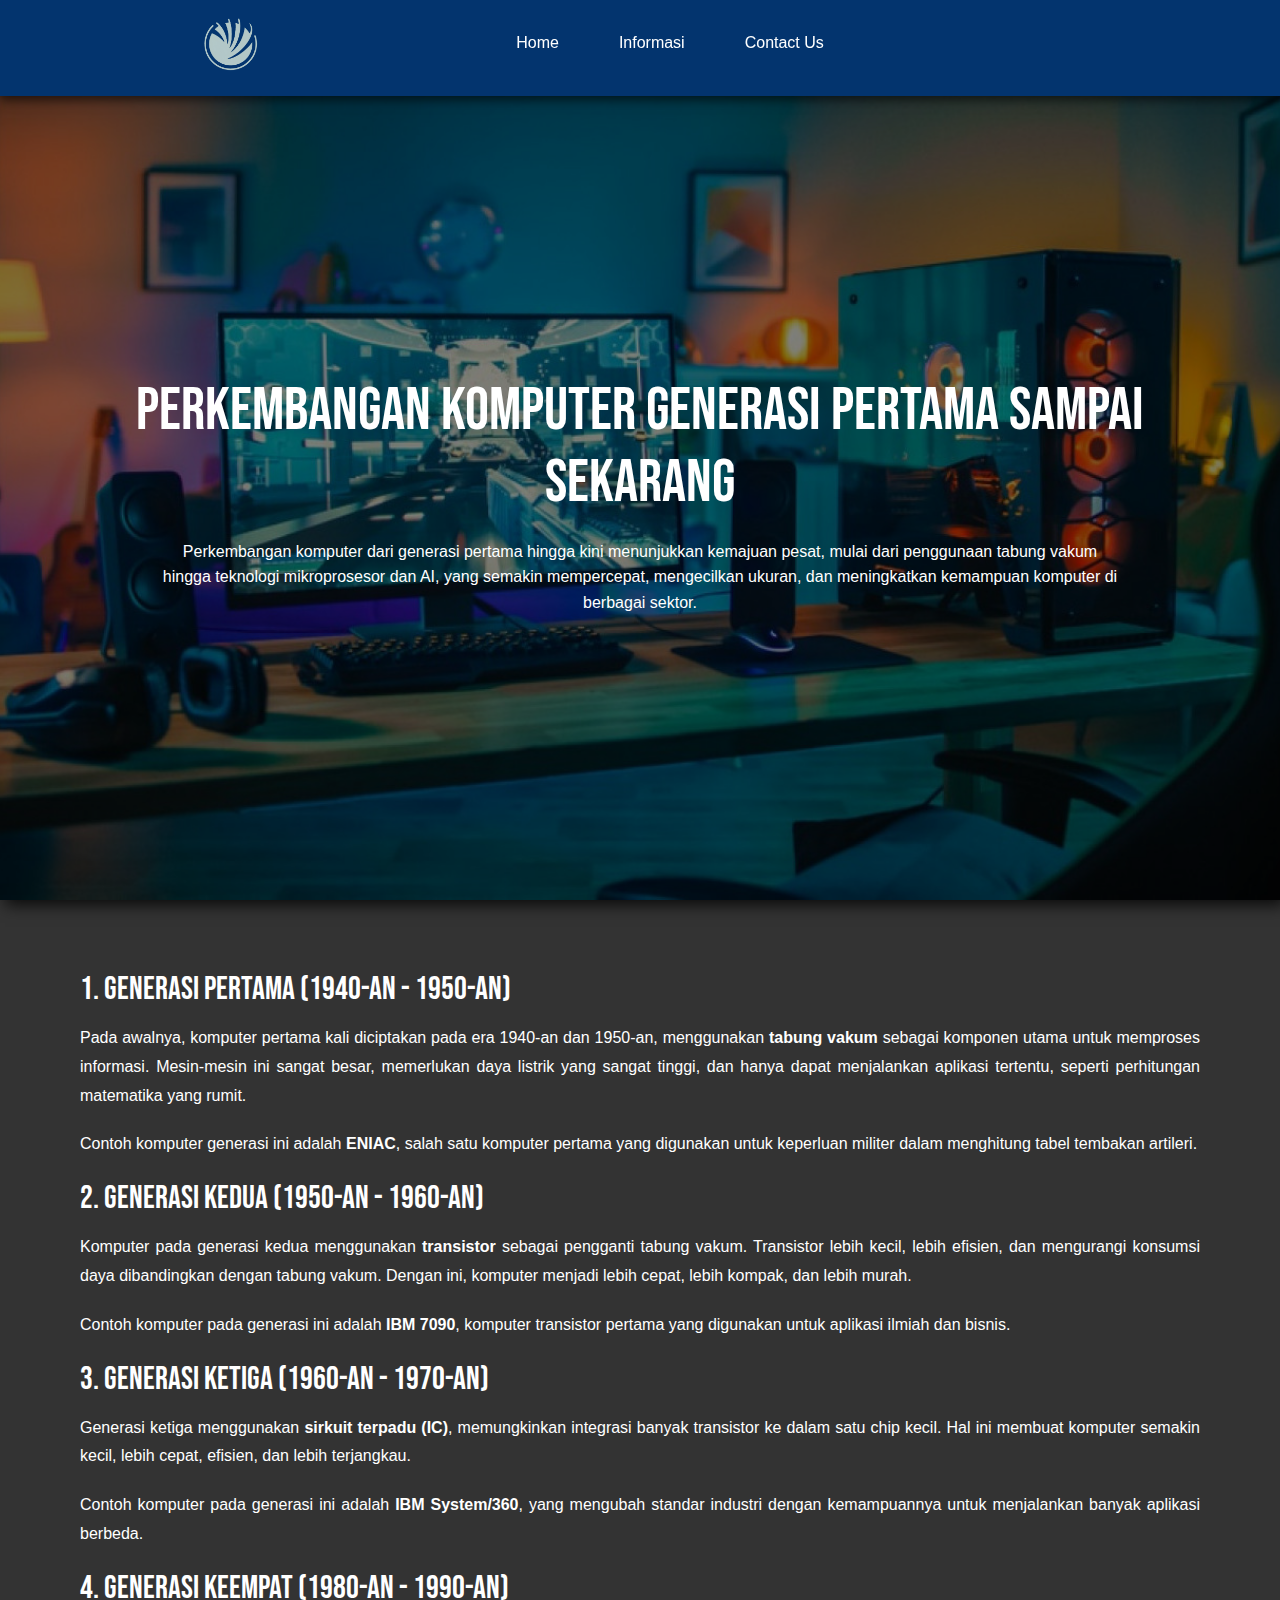
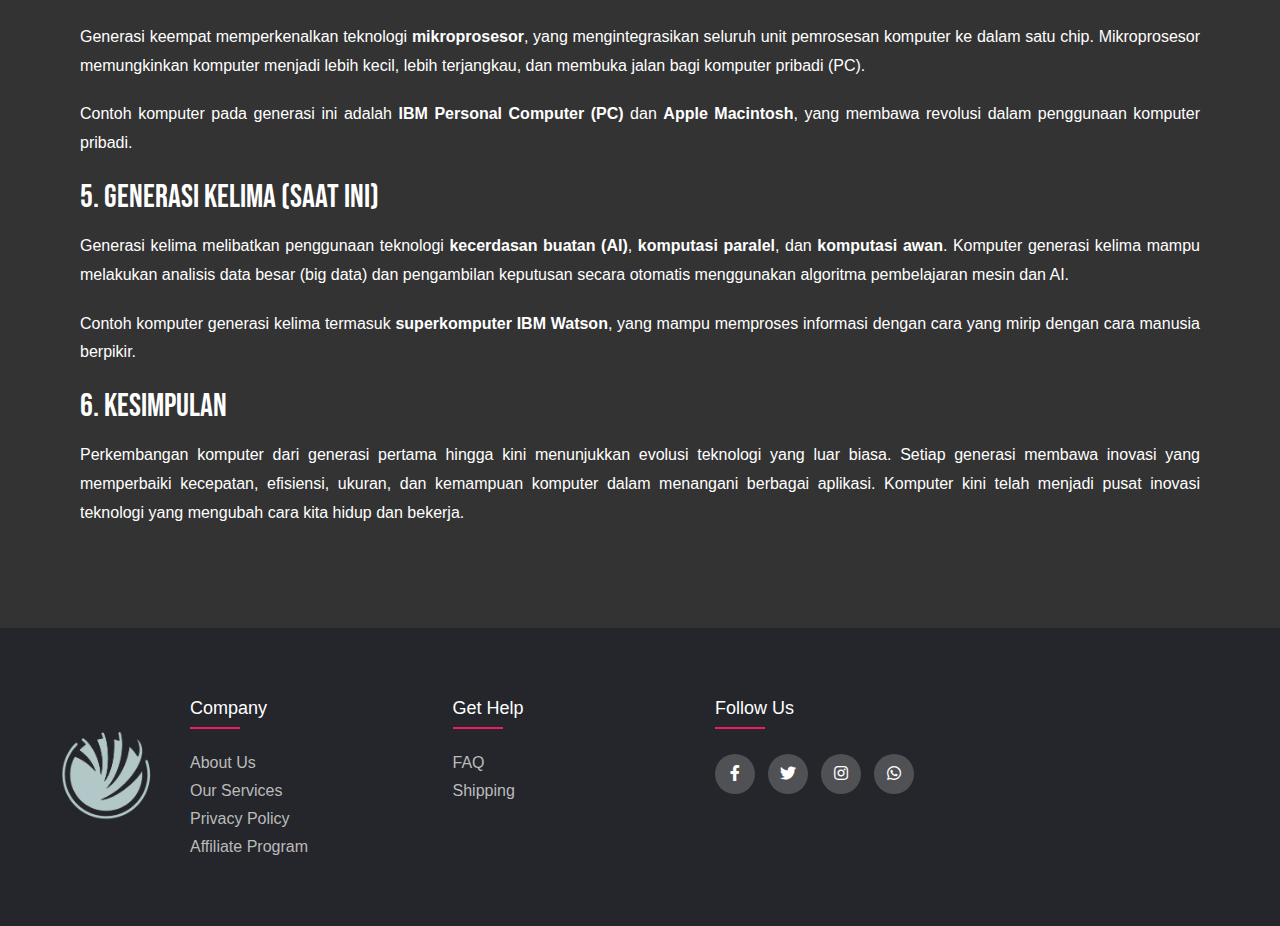
<file: komputer.html>
<!DOCTYPE html>
<html lang="en">
  <head>
    <meta charset="UTF-8" />
    <meta http-equiv="X-UA-Compatible" content="IE=edge" />
    <meta name="viewport" content="width=device-width, initial-scale=1.0" />
    <link rel="icon" type="image/png" href="favicon.ico" sizes="16x16" class="icon-size" >


    <title>Quantum tech</title>
    <link rel="stylesheet" href="komputer.css" />
    <link href="https://fonts.googleapis.com/css2?family=Poppins:wght@600&display=swap" rel="stylesheet">
    <link rel="stylesheet" href="https://unicons.iconscout.com/release/v4.0.0/css/line.css" />
    <link rel="preconnect" href="https://fonts.googleapis.com">
    <link rel="preconnect" href="https://fonts.gstatic.com" crossorigin>
    <link href="https://fonts.googleapis.com/css2?family=Bebas+Neue&display=swap" rel="stylesheet">
    <link rel="stylesheet" type="text/css" href="https://cdnjs.cloudflare.com/ajax/libs/font-awesome/5.15.1/css/all.min.css">
    <script src="komputer.js" defer></script>
</head>
<body>
    
    <nav class="nav">
        <i class="uil uil-bars navOpenBtn"></i>
        <a href="#" class="logo"><img src="1736340212088.png" alt="" width="60"></a>

        <ul class="nav-links">
          <i class="uil uil-times navCloseBtn"></i>
          <li><a href="#">Home</a></li>
          <li><a href="#informasi">Informasi</a></li>
          <li><a href="#contactus">Contact Us</a></li>
        </ul>
  
        <i class="uil uil-search search-icon" id="searchIcon"></i>
        <div class="search-box">
          <i class="uil uil-search search-icon"></i>
          <input type="text" placeholder="Search here..." />
        </div>
    </nav>
  <div class="main-content">
    <div class="home">
        <header id="home">
            <h3 class="reveal">Perkembangan komputer generasi pertama sampai sekarang</h3>
            <p class="reveal">Perkembangan komputer dari generasi pertama hingga kini menunjukkan kemajuan pesat, mulai dari penggunaan tabung vakum hingga teknologi mikroprosesor dan AI, yang semakin mempercepat, mengecilkan ukuran, dan meningkatkan kemampuan komputer di berbagai sektor.</p>
        </header>
    </div>

    <div class="penjelasan" id="informasi">
      <h2>1. Generasi Pertama (1940-an - 1950-an)</h2>
      <p>Pada awalnya, komputer pertama kali diciptakan pada era 1940-an dan 1950-an, menggunakan <strong>tabung vakum</strong> sebagai komponen utama untuk memproses informasi. Mesin-mesin ini sangat besar, memerlukan daya listrik yang sangat tinggi, dan hanya dapat menjalankan aplikasi tertentu, seperti perhitungan matematika yang rumit.</p>
      <p>Contoh komputer generasi ini adalah <strong>ENIAC</strong>, salah satu komputer pertama yang digunakan untuk keperluan militer dalam menghitung tabel tembakan artileri.</p>

      <h2>2. Generasi Kedua (1950-an - 1960-an)</h2>
      <p>Komputer pada generasi kedua menggunakan <strong>transistor</strong> sebagai pengganti tabung vakum. Transistor lebih kecil, lebih efisien, dan mengurangi konsumsi daya dibandingkan dengan tabung vakum. Dengan ini, komputer menjadi lebih cepat, lebih kompak, dan lebih murah.</p>
      <p>Contoh komputer pada generasi ini adalah <strong>IBM 7090</strong>, komputer transistor pertama yang digunakan untuk aplikasi ilmiah dan bisnis.</p>

      <h2>3. Generasi Ketiga (1960-an - 1970-an)</h2>
      <p>Generasi ketiga menggunakan <strong>sirkuit terpadu (IC)</strong>, memungkinkan integrasi banyak transistor ke dalam satu chip kecil. Hal ini membuat komputer semakin kecil, lebih cepat, efisien, dan lebih terjangkau.</p>
      <p>Contoh komputer pada generasi ini adalah <strong>IBM System/360</strong>, yang mengubah standar industri dengan kemampuannya untuk menjalankan banyak aplikasi berbeda.</p>

      <h2>4. Generasi Keempat (1980-an - 1990-an)</h2>
      <p>Generasi keempat memperkenalkan teknologi <strong>mikroprosesor</strong>, yang mengintegrasikan seluruh unit pemrosesan komputer ke dalam satu chip. Mikroprosesor memungkinkan komputer menjadi lebih kecil, lebih terjangkau, dan membuka jalan bagi komputer pribadi (PC).</p>
      <p>Contoh komputer pada generasi ini adalah <strong>IBM Personal Computer (PC)</strong> dan <strong>Apple Macintosh</strong>, yang membawa revolusi dalam penggunaan komputer pribadi.</p>

      <h2>5. Generasi Kelima (Saat Ini)</h2>
      <p>Generasi kelima melibatkan penggunaan teknologi <strong>kecerdasan buatan (AI)</strong>, <strong>komputasi paralel</strong>, dan <strong>komputasi awan</strong>. Komputer generasi kelima mampu melakukan analisis data besar (big data) dan pengambilan keputusan secara otomatis menggunakan algoritma pembelajaran mesin dan AI.</p>
      <p>Contoh komputer generasi kelima termasuk <strong>superkomputer IBM Watson</strong>, yang mampu memproses informasi dengan cara yang mirip dengan cara manusia berpikir.</p>

      <h2>6. Kesimpulan</h2>
      <div class="bawah">
        <p>Perkembangan komputer dari generasi pertama hingga kini menunjukkan evolusi teknologi yang luar biasa. Setiap generasi membawa inovasi yang memperbaiki kecepatan, efisiensi, ukuran, dan kemampuan komputer dalam menangani berbagai aplikasi. Komputer kini telah menjadi pusat inovasi teknologi yang mengubah cara kita hidup dan bekerja.</p>
      </div>
    </div>

    <footer class="footer" id="contactus">
      <div class="container">
        <img src="1736340212088.png" alt="">
        <div class="row">
          <div class="footer-col">
            <h4>company</h4>
            <ul>
              <li><a href="#aboutus">about us</a></li>
              <li><a href="#">our services</a></li>
              <li><a href="#">privacy policy</a></li>
              <li><a href="#">affiliate program</a></li>
            </ul>
          </div>
          <div class="footer-col">
            <h4>get help</h4>
            <ul>
              <li><a href="#">FAQ</a></li>
              <li><a href="#">shipping</a></li>
            </ul>
          </div>
          <div class="footer-col">
            <h4>follow us</h4>
            <div class="social-links">
              <a href="https://www.facebook.com/quantum.tech.2025?mibextid=rS40aB7S9Ucbxw6v"><i class="fab fa-facebook-f"></i></a>
              <a href="#"><i class="fab fa-twitter"></i></a>
              <a href="https://www.instagram.com/lalerrr.zz?igsh=MXg5ZmI2MzFnZ3M5Ng=="><i class="fab fa-instagram"></i></a>
              <a href="https://wa.me/6289635771975?"><i class="fab fa-whatsapp"></i></a>
            </div>
          </div>
        </div>
      </div>
  </footer>
  </div>
</body>
</html>
</file>
<file: style.css>
* {
    margin: 0;
    padding: 0;
    box-sizing: border-box;
    font-family: "Bebas Neue", serif;
    font-weight: 400;
    font-style: normal;
    scroll-behavior: smooth;
  }
  
  
  .icon-size{
    width: 60px;
    height: 60px;
  }

  body {
     background: #fff;
  }

  
  .main-content {
  transition: filter 0.3s ease; 
  } 

  .main-content.blur {
  filter: blur(5px); 
  }


#preloader {
  position: fixed;
  top: 0;
  left: 0;
  width: 100%;
  height: 100%;
  background-color: #11101d;
  display: flex;
  align-items: center;
  justify-content: center;
  z-index: 10000;
  opacity: 1;
  visibility: visible;
  transition: opacity 1s ease, visibility 1s ease;
}



#preloader.hide {
  opacity: 0;
  visibility: hidden;
}



#preloader .loader-content {
  text-align: center;
}



#preloader .logo {
  width: 150px;
  height: auto;
  margin-bottom: 20px;
  animation: fadeIn 2s ease-in-out;
}



#preloader h1 {
  font-size: 2.5rem;
  color: #ffffff;
  font-family: "Bebas Neue", serif;
  animation: fadeIn 2s ease-in-out;
}



@keyframes fadeIn {
  0% {
    opacity: 0;
    transform: scale(0.8);
  }
  100% {
    opacity: 1;
    transform: scale(1);
  }
}


  .latar-belakang {
    position: absolute;
    top: 0;
    left: 0;
    width: 100%;
    height: 100%;
    background-image: url('17580.jpg');
    background-size: cover;
    background-position: center;
    background-repeat: no-repeat;
    z-index: -1;
    box-shadow: inset 0 -50px 50px rgba(255, 255, 255, 0.6);
  }
  .latar-belakang::after {
    content: '';
    position: absolute;
    bottom: 0;
    left: 0;
    right: 0;
    height: 50px; 
    background: linear-gradient(to bottom, rgba(255, 255, 255, 0) 0%, rgba(255, 255, 255, 0.8) 100%);
  }
  
  .home {
  z-index: -1;
  color: #11101d;
  text-align: left; 
  position: relative;
  margin-top: 110px;
  display: flex;
  flex-direction: column; 
  align-items: flex-start; 
  justify-content: center;
  height: 89vh;
  padding: 0 20px; 
  padding-left: 150px;
  opacity: 0;
  transform: translateY(20px);
  transition: opacity 1s ease, transform 1s ease;
  
}


.home.show {
  opacity: 1;
  transform: translateY(0);
}

.home h3,
.home h2,
.home p,
.home img {
  opacity: 0;
  transform: translateY(20px);
  transition: opacity 1s ease, transform 1s ease;
}

.home h3.show,
.home p.show,
.home h2.show,
.home img.show {
  opacity: 1;
  transform: translateY(0);
}



.home h3 {
  font-size: 70px;
}

.home h2 {
  font-size: 25px;
  font-family: 'Times New Roman', Times, serif;
  line-height: 1.5;
  margin-bottom: 5px;
  width: 0;
  animation: typing 3s steps(30) 1s forwards, blink 0.75s step-end infinite;
}



.home p {
  margin-top: 0;
  font-size: medium;
  line-height: 1.5; 
  font-family: Arial, Helvetica, sans-serif;
}
.home img {
  position: absolute;  
  top: 15%;  
  right: 10%;   
  width: 500px;
  height: auto;
}

.informasi {
  position: relative; 
  z-index: 1; 
  padding: 50px 15px; 
  background: linear-gradient(to bottom, rgba(51, 51, 51, 0.9), #000000);
  overflow: hidden; 
  color: white;
}

.info-container {
  padding: 30px 15px;
}

.content-group {
  max-width: 1200px;
  margin: 0 auto;
  width: 100%;
  color: #fff; 
}

.informasi h2 {
  font-size: 50px;
  color: #fff; 
  margin-bottom: 20px;
  text-align: center;
  margin-top: 105px;
}

.text h1 {
  font-size: 35px;
  color: #fff; 
  margin-bottom: 10px;
}

.text p {
  font-size: 16px;
  color: #fff; 
  line-height: 1.6;
  text-align: justify; 
  margin-bottom: 105px;
  font-family: Arial, Helvetica, sans-serif;
}

@keyframes floating {
  0% {
    transform: translateY(0);
  }
  50% {
    transform: translateY(20px);
  }
  100% {
    transform: translateY(0);
  }
}

.background {
  width: 700px;
  position: absolute;
  left: -15%; 
  top: 10%;
  filter: blur(5px) brightness(50%) grayscale(100%);
  z-index: -1;

  animation: floating 4s ease-in-out infinite;
}


.reveal {
  opacity: 0;
  transform: translateY(50px);
  transition: opacity 1s ease-out, transform 1s ease-out;
}

.reveal.active {
  opacity: 1;
  transform: translateY(0);
}



.gambar {
  background: #000000;
  padding: 0 80px;
  color: #fff;
  font-size: 20px;
  text-align: center;
}

.informasi-terbaru {
  position: relative;
  background: #000000;
  color: #fff;
  padding: 300px 80px;
  z-index: 1;
}

.informasi-terbaru img {
  float: left; 
  margin-right: 40px; 
  max-width: 650px; 
  height: auto; 
  align-items: center;
  margin-top: -15%;
  margin-bottom: 50px;
}

.informasi-terbaru h2 {
  font-size: 50px;
  margin-bottom: 25px;
}

.informasi-terbaru p {
  font-size: 16px;
  font-family: Arial, Helvetica, sans-serif;
  text-align: justify;
  line-height: 1.6;
  margin-bottom: 20px;
}

.teknologi-ai img {
  float: right; 
  margin-left: 40px; 
  max-width: 650px; 
  height: auto;
  align-items: center;
  margin-top: -15%;
}

.teknologi-ai {
  position: relative;
  background: #000000;
  color: #fff;
  padding: 300px 80px;
  z-index: 1;
}

.teknologi-ai h2 {
  font-size: 50px;
  margin-bottom: 25px;
}

.teknologi-ai p {
  font-size: 16px;
  font-family: Arial, Helvetica, sans-serif;
  text-align: justify;
  line-height: 1.6;
  margin-bottom: 20px;
}



.cssbuttons-io-button {
  background: #a370f0;
  color: white;
  font-family: "Poppins", sans-serif; 
  padding: 0.35em;
  padding-left: 1.2em;
  font-size: 17px;
  font-weight: 1000; 
  border-radius: 0.9em;
  border: none;
  letter-spacing: 0.05em;
  display: flex;
  align-items: center;
  box-shadow: inset 0 0 1.6em -0.6em #714da6;
  overflow: hidden;
  position: relative;
  height: 2.8em;
  padding-right: 3.3em;
  cursor: pointer;
  margin-top: 5rems;
}


.cssbuttons-io-button a {
  color: inherit; 
  text-decoration: none; 
  display: inline-flex; 
  align-items: center;
  
}

.cssbuttons-io-button .icon {
  background: white;
  margin-left: 1em;
  position: absolute;
  display: flex;
  align-items: center;
  justify-content: center;
  height: 2.2em;
  width: 2.2em;
  border-radius: 0.7em;
  box-shadow: 0.1em 0.1em 0.6em 0.2em #7b52b9;
  right: 0.3em;
  transition: all 0.3s;
}

.cssbuttons-io-button:hover .icon {
  width: calc(100% - 0.6em);
}

.cssbuttons-io-button .icon svg {
  width: 1.1em;
  transition: transform 0.3s;
  color: #7b52b9;
}

.cssbuttons-io-button:hover .icon svg {
  transform: translateX(0.1em);
}

.cssbuttons-io-button:active .icon {
  transform: scale(0.95);
}

.Perkembangan {
  position: relative;
  background: linear-gradient(to bottom, #000000, #24262b);
  color: #fff;
  padding: 300px 80px;
}

.Perkembangan img{
  float: left; 
  margin-right: 40px; 
  max-width: 650px; 
  height: auto; 
  align-items: center;
  margin-top: -15%;
  margin-bottom: 50px;
}

.Perkembangan h2 {
  font-size: 50px;
  margin-bottom: 25px;
}

.Perkembangan p {
  font-size: 16px;
  font-family: Arial, Helvetica, sans-serif;
  text-align: justify;
  line-height: 1.6;
  margin-bottom: 20px;
}

  .nav {
    position: fixed;
    top: 0;
    left: 0;
    width: 100%;
    padding: 15px 200px;
    background: rgba(3, 52, 110, 10);
    box-shadow: 0 4px 10px rgba(0, 0, 0, 0.6);
    z-index: 1000;
    transition:  transform 1s ease;
  }

  .nav.hidden {
    transform: translateY(-100px); 
  }



  .nav,
  .nav .nav-links {
    display: flex;
    align-items: center;
  }

  .nav.nav-links.show {
    transform: none;
  }

  .nav {
    justify-content: space-between;
  }

  a {
    color: #fff;
    text-decoration: none;
    font-family: Arial, Helvetica, sans-serif;
  }

  .nav .logo {
    font-size: 22px;
    font-weight: 500;
  }

  .nav .nav-links {
    column-gap: 25px;
    list-style: none;
  }

  .nav .nav-links a {
    transition: all 0.2s linear;
  }

  .nav .nav-links a:hover{
    color:#fff;
  }

  .nav .nav-links a::after {
    content: '';
    display: block;
    padding-bottom: 0.5rem;
    border-bottom: 0.1rem solid #fff;
    transform: scaleX(0); 
    transform-origin:center; 
    transition: transform 0.3s ease-out; /
  }
  
  .nav .nav-links a:hover::after {
    transform: scaleX(1); 
  }

  .nav.openSearch .nav-links a {
    opacity: 0;
    pointer-events: none;
  }

  .nav .search-icon {
    color: #fff;
    font-size: 20px;
    cursor: pointer;
  }

  .nav .search-box {
    position: absolute;
    right: 250px;
    height: 45px;
    max-width: 555px;
    width: 100%;
    opacity: 0;
    pointer-events: none;
    transition: all 0.2s linear;
  }

  .nav.openSearch .search-box {
    opacity: 1;
    pointer-events: auto;
  }

  .search-box .search-icon {
    position: absolute;
    left: 15px;
    top: 50%;
    left: 15px;
    color: #4a98f7;
    transform: translateY(-50%);
  }
  

  .search-box input {
    height: 100%;
    width: 100%;
    border: none;
    outline: none;
    border-radius: 6px;
    background-color: #fff;
    padding: 0 15px 0 45px;
    font-family: Arial, Helvetica, sans-serif;
  }
  
  .nav .navOpenBtn,
  .nav .navCloseBtn {
    display: none;
  }
  
  @media screen and (max-width: 1160px) {
    .nav {
      padding: 15px 100px;
    }
    .nav .search-box {
      right: 150px;
    }
    .home {
      padding-left: 150px;
      height: 89vh;
    }
    .home h3 {
      font-size: 70px;
    }
    .home p {
      font-size: medium;
    }
    
    
  }
  @media screen and (max-width: 1160px) {
    .nav {
      padding: 15px 50px;
    }
    .nav .search-box {
      right: 100px;
      max-width: 400px;
    }
    .home {
      padding-left: 30px;
      text-align: center;
      align-items: center;
      margin-top: 80px;
    }
    .home h3 {
      font-size: 50px;
    }
    .home p {
      font-size: small;
    }
    .home img {
      position: relative; 
      top: -1%; 
      left: 0; 
      width: 300px;
    }
    .team {
      gap: 0px;
    }
    
  }
  
  @media screen and (max-width: 1100px) {
    .informasi-terbaru {
      padding: 50px;
    }
    .informasi-terbaru img {
      max-width: 0px;
      margin: 0;
      padding: 0;
    }
    .teknologi-ai {
      padding: 50px;
    }
    .teknologi-ai img {
      max-width: 0px;
      margin: 0;
      padding: 0;
    }
    .Perkembangan {
      padding: 50px;
    }
    .Perkembangan img{
      max-width: 0px;
      margin: 0;
      padding: 0;
    }
    .background {
      width: 550px;
      top: 25%;
      left: -30%;
      filter: blur(5px) brightness(50%) grayscale(100%);
    }
  }




  @media screen and (max-width: 768px) {
    
    .nav .navOpenBtn,
    .nav .navCloseBtn {
      display: block;
    }
    .nav {
      padding: 15px 20px;
    }
    .nav .nav-links {
      position: fixed;
      top: 0;
      left: -100%;
      height: 100%;
      max-width: 280px;
      width: 100%;
      padding-top: 100px;
      row-gap: 30px;
      flex-direction: column;
      background-color: #11101d;
      box-shadow: 0 2px 10px rgba(0, 0, 0, 0.1);
      transition: all 0.4s ease;
      z-index: 100;
      
    }
    .nav.openNav .nav-links {
      left: 0;
    }
    .nav .navOpenBtn {
      color: #fff;
      font-size: 20px;
      cursor: pointer;
    }
    .nav .navCloseBtn {
      position: absolute;
      top: 20px;
      right: 20px;
      color: #fff;
      font-size: 20px;
      cursor: pointer;
    }
    .nav .search-box {
      top: calc(100% + 10px);
      max-width: calc(100% - 20px);
      right: 50%;
      transform: translateX(50%);
      box-shadow: 0 2px 10px rgba(0, 0, 0, 0.1);
    }
    .home {
      text-align: center;
      align-items: center;
      margin-top: 100px;
    }
    .home h3 {
      position: relative;
      flex-direction: column; 
      text-align: center; 
      justify-content: center;
      
    }
    .home p {
      font-size: smaller;
    }
    .home img {
      position: relative; 
      top: -5%; 
      left: 0; 
      width: 300px; 
    }
    .text {
      padding-left: 30px;
      padding-right: 30px;
    }
    .text h1 {
      font-size: 25px;
    }
    .informasi {
      padding: 50px 10px; 
      margin-top: 60px; 
    }
    .info-container {
      padding: 30px 10px;
    }
    .informasi h2 {
      font-size: 40px;
    }
    .foto h2 {
      font-size: 45px;
    }
    .team {
      gap: 0px;
    }
    .description {
      max-width: 600px;
    }
  }
  @media screen and (max-width: 450px) {
    .home h3 {
      padding: 0;
    }
    .home img {
      padding: 0;
      margin: 0;
    }
  }

  .slider {
    height: 250px;
    margin: auto;
    position: relative;
    width: 100%;
    display: grid;
    place-items: center;
    overflow: hidden;
    background: #000000;
  }
  
  .slide-track {
    display: flex;
    animation: scroll 40s linear infinite;
    width: calc(250px * 16);
  }
  
  @keyframes scroll {
    0% {
        transform: translateX(0);
    }
    100% {
        transform: translateX(calc(-250px * 8)); 
    }
  }
  
  .slide {
    height: 200px;
    width: 250px;
    display: flex;
    align-items: center;
    padding: 15px;
    perspective: 100px;
  }
  
  .slide img {
    width: 100%;
    transition: transform 1s;
  }
  
  .slide img:hover {
    transform: translateZ(20px);
  }
  
  
  .slider::before,
  .slider::after {
    background: linear-gradient(to right, rgba(0, 0, 0, 1) 0%, rgba(255, 255, 255, 0) 100%);
    content: '';
    height: 100%;
    position: absolute;
    width: 15%;
    z-index: 2;
  }
  
  .slider::before {
    left: 0;
    top: 0;
  }
  
  .slider::after {
    right: 0;
    top: 0;
    transform: rotateZ(180deg);
  }


 
  .footer .container {
    display: flex;
    align-items: center; 
    justify-content: space-between;
    max-width: 1170px;
    margin: auto;
    flex-wrap: wrap;
}


.footer img {
    width: 100px;
    height: auto;
    margin-right: 20px;
}


.footer .row {
    display: flex;
    flex-wrap: wrap;
    flex: 1;
}



.footer ul{
	list-style: none;
}

.footer{
	background-color: #24262b;
    padding: 70px 0;
}

.footer-col{
   width: 25%;
   padding: 0 15px;
}

.footer-col h4{
	font-size: 18px;
	color: #ffffff;
	text-transform: capitalize;
	margin-bottom: 35px;
	font-weight: 500;
	position: relative;
  font-family: Arial, Helvetica, sans-serif;
}

.footer-col h4::before{
	content: '';
	position: absolute;
	left:0;
	bottom: -10px;
	background-color: #e91e63;
	height: 2px;
	box-sizing: border-box;
	width: 50px;
}

.footer-col ul li:not(:last-child){
	margin-bottom: 10px;
}

.footer-col ul li a{
	font-size: 16px;
	text-transform: capitalize;
	color: #ffffff;
	text-decoration: none;
	font-weight: 300;
	color: #bbbbbb;
	display: block;
	transition: all 0.3s ease;
}

.footer-col ul li a:hover{
	color: #ffffff;
	padding-left: 8px;
}

.footer-col .social-links a{
	display: inline-block;
	height: 40px;
	width: 40px;
	background-color: rgba(255,255,255,0.2);
	margin:0 10px 10px 0;
	text-align: center;
	line-height: 40px;
	border-radius: 50%;
	color: #ffffff;
	transition: all 0.5s ease;
}

.footer-col .social-links a:hover{
	color: #24262b;
	background-color: #ffffff;
}

@media(max-width: 1116px){
.footer img {
  margin-left: 20px;
}

}

@media(max-width: 767px){
  
  .footer-col{
    width: 50%;
    margin-bottom: 30px;
}
.footer img {
  margin-left: 20px;
}

}

@media(max-width: 574px){

  .footer-col{
    width: 100%;
}

}


.containe {
  display: flex;
  flex-direction: column;
  align-items: center;
  margin: 50px 20px;
}
.cre {
  font-size: 50px;
  border-bottom: 4px solid red;
  display: inline-block;
  padding-bottom: 2px;
  margin-bottom: 6px;
}
.description {
  font-size: medium;
  color: #333;
  max-width: 900px;
  margin-top: 0px;
  margin-bottom: 10px;
  font-family: Arial, Helvetica, sans-serif;
  text-align: justify;
  position: relative;
}
.team {
  display: flex;
  justify-content: center;
  flex-wrap: wrap;
  gap: 100px;
}
.card {
  background: white;
  border-radius: 15px;
  box-shadow: 0 5px 15px rgba(0, 0, 0, 0.2);
  margin: 15px;
  padding: 20px;
  width: 220px;
  text-align: center;
  transition: transform 0.3s ease-in-out;
}
.card:hover {
  transform: scale(1.1);
}
.card img {
  width: 120px;
  height: 120px;
  border-radius: 50%;
  object-fit: cover;
  border: 3px solid #007BFF;
}
.name {
  font-size: 20px;
  font-weight: bold;
  margin-top: 10px;
  color: #007BFF;
}
.role {
  font-size: 16px;
  color: gray;
}

@media (max-width: 480px) {
  .team {
    gap: 5px;
  }
}

@media (max-width: 765px) {
  .team {
    gap: 5px;
  }
  .description {
    margin-top: 20px;
  }
}

@media (max-width: 1155px) {
  .team {
    gap: 5px;
  }
}
</file>
<file: ai.css>
* {
    margin: 0;
    padding: 0;
    box-sizing: border-box;
    font-family: "Bebas Neue", serif;
    font-weight: 400;
    font-style: normal;
    scroll-behavior: smooth;
  }

  .reveal {
    opacity: 0;
    transform: translateY(50px);
    transition: opacity 1s ease-out, transform 1s ease-out;
  }
  
  .reveal.active {
    opacity: 1;
    transform: translateY(0);
  }

  body.no-scroll {
    overflow: hidden;
  }

  .icon-size{
    width: 60px;
    height: 60px;
  }

  body {
    background: 	#333333;
    color: #fff;
  }
  .main-content {
    transition: filter 0.3s ease;
  } 
  
  
  .main-content.blur {
    filter: blur(5px); 
  }

  .home {
    position: relative;
    background-image: url('Generator-Teks-Ke-Video-Bakal-Menjadi-Fokus-Perhatian-Dalam-Pengembangan-Teknologi-AI.jpeg'); 
    background-size: cover;
    background-position: center;
    background-repeat: no-repeat;
    height: 100vh;
    width: 100%;
    display: flex;
    align-items: center;
    justify-content: center;
    text-align: center;
    color: white;
    margin: 0;
    padding: 0;
    overflow: hidden;
    box-shadow: 5px 5px 15px rgba(0, 0, 0, 0.8);
}


.home::before {
    content: "";
    position: absolute;
    top: 0;
    left: 0;
    width: 100%;
    height: 100%;
    background: rgba(0, 0, 0, 0.5); 
    z-index: 1;
}


.home * {
    position: relative;
    z-index: 2;
}


.nav {
  position: fixed;
  top: 0;
  left: 0;
  width: 100%;
  padding: 15px 200px;
  background: rgba(3, 52, 110, 10);
  box-shadow: 0 4px 10px rgba(0, 0, 0, 0.6);
  z-index: 1000;
  transition: opacity 1s ease, transform 1s ease;
}

.nav.hidden {
    transform: translateY(-100px); 
}

  .nav,
  .nav .nav-links {
    display: flex;
    align-items: center;
  }

  .nav {
    justify-content: space-between;
  }

  a {
    color: #fff;
    text-decoration: none;
    font-family: Arial, Helvetica, sans-serif;
  }

  .nav .logo {
    font-size: 22px;
    font-weight: 500;
  }

  .nav .nav-links {
    column-gap: 60px;
    list-style: none;
  }

  .nav .nav-links a {
    transition: all 0.2s linear;
  }

  .nav .nav-links a:hover{
    color:#fff;
  }

  .nav .nav-links a::after {
    content: '';
    display: block;
    padding-bottom: 0.5rem;
    border-bottom: 0.1rem solid #fff;
    transform: scaleX(0); 
    transform-origin:center; 
    transition: transform 0.3s ease-out; /
  }
  
  .nav .nav-links a:hover::after {
    transform: scaleX(1); 
  }

  .nav.openSearch .nav-links a {
    opacity: 0;
    pointer-events: none;
  }

  .nav .search-icon {
    color: #fff;
    font-size: 20px;
    cursor: pointer;
  }

  .nav .search-box {
    position: absolute;
    right: 250px;
    height: 45px;
    max-width: 555px;
    width: 100%;
    opacity: 0;
    pointer-events: none;
    transition: all 0.2s linear;
  }

  .nav.openSearch .search-box {
    opacity: 1;
    pointer-events: auto;
  }

  .search-box .search-icon {
    position: absolute;
    left: 15px;
    top: 50%;
    left: 15px;
    color: #4a98f7;
    transform: translateY(-50%);
  }
  

  .search-box input {
    height: 100%;
    width: 100%;
    border: none;
    outline: none;
    border-radius: 6px;
    background-color: #fff;
    padding: 0 15px 0 45px;
    font-family: Arial, Helvetica, sans-serif;
  }
  
  .nav .navOpenBtn,
  .nav .navCloseBtn {
    display: none;
  }

  .home {
    padding: 300px 80px;
    padding-top: 390px;
}

.home h3 {
    text-align: center;
    margin-bottom: 20px;
    font-size: 60px;
}

.home p {
    padding: 0 80px;
    font-size: 16px;
    font-family: Arial, Helvetica, sans-serif;
    text-align: center;
    line-height: 1.6;
}


.penjelasan {
    padding: 0 80px;
    margin-top: 40px;
    text-align: justify;
  }
  
  .penjelasan h1 {
    font-size: 55px;
    margin-bottom: 20px;
    text-align: center;
  }
  
  .penjelasan h2 {
    font-size: 32px;
    margin-bottom: 15px;
  }
  
  .penjelasan p {
    font-size: 16px;
    line-height: 1.3;
    margin-bottom: 20px; 
    font-family: Arial, Helvetica, sans-serif;
  }
  
  .penjelasan ul {
    padding-left: 20px; 
    margin-bottom: 20px;
  }
  
  .penjelasan ul li {
    font-size: 16px;
    line-height: 1.6; 
    margin-bottom: 10px; 
    font-family: Arial, Helvetica, sans-serif;
  }
  
  .penjelasan strong {
    font-weight: bold;
    font-family: Arial, Helvetica, sans-serif;
  }
  

  @media screen and (max-width: 1160px) {
    .nav {
      padding: 15px 100px;
    }
    .nav .search-box {
      right: 150px;
    }
  }
  @media screen and (max-width: 1160px) {
    .nav {
      padding: 15px 50px;
    }
    .nav .search-box {
      right: 100px;
      max-width: 400px;
    }
  }
  @media screen and (max-width: 768px) {
    
    .nav .navOpenBtn,
    .nav .navCloseBtn {
      display: block;
    }
    .nav {
      padding: 15px 20px;
    }
    .nav .nav-links {
      position: fixed;
      top: 0;
      left: -100%;
      height: 100%;
      max-width: 280px;
      width: 100%;
      padding-top: 100px;
      row-gap: 30px;
      flex-direction: column;
      background-color: #11101d;
      box-shadow: 0 2px 10px rgba(0, 0, 0, 0.1);
      transition: all 0.4s ease;
      z-index: 100;
    }
    .nav.openNav .nav-links {
      left: 0;
    }
    .nav .navOpenBtn {
      color: #fff;
      font-size: 20px;
      cursor: pointer;
    }
    .nav .navCloseBtn {
      position: absolute;
      top: 20px;
      right: 20px;
      color: #fff;
      font-size: 20px;
      cursor: pointer;
    }
    .nav .search-box {
      top: calc(100% + 10px);
      max-width: calc(100% - 20px);
      right: 50%;
      transform: translateX(50%);
      box-shadow: 0 2px 10px rgba(0, 0, 0, 0.1);
    }

    .home {
        padding: 250px 50px;
    }
    
    .home h3 {
      margin-top: 120px;
      font-size: 40px;
    }
    
    .home p {
        text-align: center;
        padding: 0;
        font-size: 15px;
    }
    .penjelasan {
        padding: 0 50px;
    }
    
    .penjelasan h1 {
        padding-bottom: 20px;
    }

    .penjelasan h2 {
        font-size: 28px;
    }

    .penjelasan p {
        font-size: 15px;
    }
    
  }


  .footer .container {
    display: flex;
    align-items: center; 
    justify-content: space-between;
    max-width: 1170px;
    margin: auto;
    flex-wrap: wrap;
}


.footer img {
    width: 100px;
    height: auto;
    margin-right: 20px;
}


.footer .row {
    display: flex;
    flex-wrap: wrap;
    flex: 1;
}



.footer ul{
	list-style: none;
}

.footer{
	background-color: #24262b;
    padding: 70px 0;
}

.footer-col{
   width: 25%;
   padding: 0 15px;
}

.footer-col h4{
	font-size: 18px;
	color: #ffffff;
	text-transform: capitalize;
	margin-bottom: 35px;
	font-weight: 500;
	position: relative;
  font-family: Arial, Helvetica, sans-serif;
}

.footer-col h4::before{
	content: '';
	position: absolute;
	left:0;
	bottom: -10px;
	background-color: #e91e63;
	height: 2px;
	box-sizing: border-box;
	width: 50px;
}

.footer-col ul li:not(:last-child){
	margin-bottom: 10px;
}

.footer-col ul li a{
	font-size: 16px;
	text-transform: capitalize;
	color: #ffffff;
	text-decoration: none;
	font-weight: 300;
	color: #bbbbbb;
	display: block;
	transition: all 0.3s ease;
}

.footer-col ul li a:hover{
	color: #ffffff;
	padding-left: 8px;
}

.footer-col .social-links a{
	display: inline-block;
	height: 40px;
	width: 40px;
	background-color: rgba(255,255,255,0.2);
	margin:0 10px 10px 0;
	text-align: center;
	line-height: 40px;
	border-radius: 50%;
	color: #ffffff;
	transition: all 0.5s ease;
}

.footer-col .social-links a:hover{
	color: #24262b;
	background-color: #ffffff;
}

@media(max-width: 1116px){
.footer img {
  margin-left: 20px;
}

}

@media(max-width: 767px){
  
  .footer-col{
    width: 50%;
    margin-bottom: 30px;
}
.footer img {
  margin-left: 20px;
}

}

@media(max-width: 574px){

  .footer-col{
    width: 100%;
}

}
</file>
<file: informasi.css>
* {
    margin: 0;
    padding: 0;
    box-sizing: border-box;
    font-family: "Bebas Neue", serif;
    font-weight: 400;
    font-style: normal;
    scroll-behavior: smooth;
  }

  .reveal {
    opacity: 0;
    transform: translateY(50px);
    transition: opacity 1s ease-out, transform 1s ease-out;
  }
  
  .reveal.active {
    opacity: 1;
    transform: translateY(0);
  }

  .icon-size{
    width: 60px;
    height: 60px;
  }

  body {
     background: 	#333333;
     color: #fff;
  }
  .main-content {
    transition: filter 0.3s ease;
    } 
  
  .main-content.blur {
    filter: blur(5px); 
  }

  .home {
    position: relative;
    background-image: url('Screenshot\ 2025-01-22\ 184746.jpg'); 
    background-size: cover;
    background-position: center;
    background-repeat: no-repeat;
    height: 100vh;
    width: 100%;
    display: flex;
    align-items: center;
    justify-content: center;
    text-align: center;
    color: white;
    margin: 0;
    padding: 0;
    overflow: hidden;
    box-shadow: 5px 5px 15px rgba(0, 0, 0, 0.8); 
}

.nav {
  position: fixed;
  top: 0;
  left: 0;
  width: 100%;
  padding: 15px 200px;
  background: rgba(3, 52, 110, 10);
  box-shadow: 0 4px 10px rgba(0, 0, 0, 0.6);
  z-index: 1000;
  transition: opacity 1s ease, transform 1s ease;
}


.nav.hidden {
    transform: translateY(-100px); 
}

  .nav,
  .nav .nav-links {
    display: flex;
    align-items: center;
  }

  .nav {
    justify-content: space-between;
  }

  a {
    color: #fff;
    text-decoration: none;
    font-family: Arial, Helvetica, sans-serif;
  }

  .nav .logo {
    font-size: 22px;
    font-weight: 500;
  }

  .nav .nav-links {
    column-gap: 60px;
    list-style: none;
  }

  .nav .nav-links a {
    transition: all 0.2s linear;
  }

  .nav .nav-links a:hover{
    color:#fff;
  }

  .nav .nav-links a::after {
    content: '';
    display: block;
    padding-bottom: 0.5rem;
    border-bottom: 0.1rem solid #fff;
    transform: scaleX(0); 
    transform-origin:center; 
    transition: transform 0.3s ease-out; /
  }
  
  .nav .nav-links a:hover::after {
    transform: scaleX(1); 
  }

  .nav.openSearch .nav-links a {
    opacity: 0;
    pointer-events: none;
  }

  .nav .search-icon {
    color: #fff;
    font-size: 20px;
    cursor: pointer;
  }

  .nav .search-box {
    position: absolute;
    right: 250px;
    height: 45px;
    max-width: 555px;
    width: 100%;
    opacity: 0;
    pointer-events: none;
    transition: all 0.2s linear;
  }

  .nav.openSearch .search-box {
    opacity: 1;
    pointer-events: auto;
  }

  .search-box .search-icon {
    position: absolute;
    left: 15px;
    top: 50%;
    left: 15px;
    color: #4a98f7;
    transform: translateY(-50%);
  }
  

  .search-box input {
    height: 100%;
    width: 100%;
    border: none;
    outline: none;
    border-radius: 6px;
    background-color: #fff;
    padding: 0 15px 0 45px;
    font-family: Arial, Helvetica, sans-serif;
  }
  
  .nav .navOpenBtn,
  .nav .navCloseBtn {
    display: none;
  }

  .home {
    padding: 300px 80px;
    padding-top: 390px;
}

.home h3 {
    text-align: center;
    margin-bottom: 20px;
    font-size: 60px;
}

.home p {
    padding: 0 80px;
    font-size: 16px;
    font-family: Arial, Helvetica, sans-serif;
    text-align: center;
    line-height: 1.6;
}


.penjelasan {
    margin-top: 70px;
    padding: 0 80px;
    text-align: justify;
  }
  
  .penjelasan h1 {
    font-size: 55px;
    margin-bottom: 20px;
    text-align: center;
  }
  
  .penjelasan h2 {
    font-size: 32px;
    margin-bottom: 15px;
  }
  
  .penjelasan p {
    font-size: 16px;
    line-height: 1.8;
    margin-bottom: 20px; 
    font-family: Arial, Helvetica, sans-serif;
  }
  
  .penjelasan ul {
    padding-left: 20px; 
    margin-bottom: 20px;
  }
  
  .penjelasan ul li {
    font-size: 16px;
    line-height: 1.6; 
    margin-bottom: 10px; 
    font-family: Arial, Helvetica, sans-serif;
  }
  
  .penjelasan strong {
    font-weight: bold;
    font-family: Arial, Helvetica, sans-serif;
  }
  .contoh-peran h2 {
    font-size: 25px;
  }
  .bawah p {
    padding-bottom: 80px;
  }
  
  @media screen and (max-width: 1160px) {
    .nav {
      padding: 15px 100px;
    }
    .nav .search-box {
      right: 150px;
    }
  }
  @media screen and (max-width: 1160px) {
    .nav {
      padding: 15px 50px;
    }
    .nav .search-box {
      right: 100px;
      max-width: 400px;
    }
  }
  @media screen and (max-width: 768px) {
    
    .nav .navOpenBtn,
    .nav .navCloseBtn {
      display: block;
    }
    .nav {
      padding: 15px 20px;
    }
    .nav .nav-links {
      position: fixed;
      top: 0;
      left: -100%;
      height: 100%;
      max-width: 280px;
      width: 100%;
      padding-top: 100px;
      row-gap: 30px;
      flex-direction: column;
      background-color: #11101d;
      box-shadow: 0 2px 10px rgba(0, 0, 0, 0.1);
      transition: all 0.4s ease;
      z-index: 100;
    }
    .nav.openNav .nav-links {
      left: 0;
    }
    .nav .navOpenBtn {
      color: #fff;
      font-size: 20px;
      cursor: pointer;
    }
    .nav .navCloseBtn {
      position: absolute;
      top: 20px;
      right: 20px;
      color: #fff;
      font-size: 20px;
      cursor: pointer;
    }
    .nav .search-box {
      top: calc(100% + 10px);
      max-width: calc(100% - 20px);
      right: 50%;
      transform: translateX(50%);
      box-shadow: 0 2px 10px rgba(0, 0, 0, 0.1);
    }

    .home {
        padding: 250px 50px;
    }
    
    .home h3 {
        font-size: 40px;
        margin-top: 120px;
    }
    
    .home p {
        text-align: center;
        padding: 0;
        font-size: 15px;
    }
    .penjelasan {
        padding: 0 50px;
    }
    
    .penjelasan h1 {
        padding-bottom: 20px;
    }

    .penjelasan h2 {
        font-size: 28px;
    }

    .penjelasan p {
        font-size: 15px;
    }
    .contoh-peran h2 {
        font-size: 25px;
    }
  }


  .footer .container {
    display: flex;
    align-items: center; 
    justify-content: space-between;
    max-width: 1170px;
    margin: auto;
    flex-wrap: wrap;
}


.footer img {
    width: 100px;
    height: auto;
    margin-right: 20px;
}


.footer .row {
    display: flex;
    flex-wrap: wrap;
    flex: 1;
}



.footer ul{
	list-style: none;
}

.footer{
	background-color: #24262b;
    padding: 70px 0;
}

.footer-col{
   width: 25%;
   padding: 0 15px;
}

.footer-col h4{
	font-size: 18px;
	color: #ffffff;
	text-transform: capitalize;
	margin-bottom: 35px;
	font-weight: 500;
	position: relative;
  font-family: Arial, Helvetica, sans-serif;
}

.footer-col h4::before{
	content: '';
	position: absolute;
	left:0;
	bottom: -10px;
	background-color: #e91e63;
	height: 2px;
	box-sizing: border-box;
	width: 50px;
}

.footer-col ul li:not(:last-child){
	margin-bottom: 10px;
}

.footer-col ul li a{
	font-size: 16px;
	text-transform: capitalize;
	color: #ffffff;
	text-decoration: none;
	font-weight: 300;
	color: #bbbbbb;
	display: block;
	transition: all 0.3s ease;
}

.footer-col ul li a:hover{
	color: #ffffff;
	padding-left: 8px;
}

.footer-col .social-links a{
	display: inline-block;
	height: 40px;
	width: 40px;
	background-color: rgba(255,255,255,0.2);
	margin:0 10px 10px 0;
	text-align: center;
	line-height: 40px;
	border-radius: 50%;
	color: #ffffff;
	transition: all 0.5s ease;
}

.footer-col .social-links a:hover{
	color: #24262b;
	background-color: #ffffff;
}

@media(max-width: 1116px){
.footer img {
  margin-left: 20px;
}

}

@media(max-width: 767px){
  
  .footer-col{
    width: 50%;
    margin-bottom: 30px;
}
.footer img {
  margin-left: 20px;
}

}

@media(max-width: 574px){

  .footer-col{
    width: 100%;
}

}
</file>
<file: komputer.css>
* {
    margin: 0;
    padding: 0;
    box-sizing: border-box;
    font-family: "Bebas Neue", serif;
    font-weight: 400;
    font-style: normal;
    scroll-behavior: smooth;
  }

  .reveal {
    opacity: 0;
    transform: translateY(50px);
    transition: opacity 1s ease-out, transform 1s ease-out;
  }
  
  .reveal.active {
    opacity: 1;
    transform: translateY(0);
  }

  body.no-scroll {
    overflow: hidden;
  }

  .icon-size{
    width: 60px;
    height: 60px;
  }

  body {
    background: 	#333333;
    color: #fff;
  }
  .main-content {
    transition: filter 0.3s ease;
    } 
  
  
  .main-content.blur {
    filter: blur(5px);
  }

  .home {
    position: relative;
    background-image: url('thumb_8komponenpentingdalamkomputergamingjpg.jpg'); 
    background-size: cover;
    background-position: center;
    background-repeat: no-repeat;
    height: 100vh;
    width: 100%;
    display: flex;
    align-items: center;
    justify-content: center;
    text-align: center;
    color: white;
    margin: 0;
    padding: 0;
    overflow: hidden;
    box-shadow: 5px 5px 15px rgba(0, 0, 0, 0.8);
}


.home::before {
    content: "";
    position: absolute;
    top: 0;
    left: 0;
    width: 100%;
    height: 100%;
    background: rgba(0, 0, 0, 0.5);
    z-index: 1;
}


.home * {
    position: relative;
    z-index: 2;
}


.nav {
  position: fixed;
  top: 0;
  left: 0;
  width: 100%;
  padding: 15px 200px;
  background: rgba(3, 52, 110, 10);
  box-shadow: 0 4px 10px rgba(0, 0, 0, 0.6);
  z-index: 1000;
  transition: opacity 1s ease, transform 1s ease;
}


.nav.hidden {
    transform: translateY(-100px); 
}

  .nav,
  .nav .nav-links {
    display: flex;
    align-items: center;
  }

  .nav {
    justify-content: space-between;
  }

  a {
    color: #fff;
    text-decoration: none;
    font-family: Arial, Helvetica, sans-serif;
  }

  .nav .logo {
    font-size: 22px;
    font-weight: 500;
  }

  .nav .nav-links {
    column-gap: 60px;
    list-style: none;
  }

  .nav .nav-links a {
    transition: all 0.2s linear;
  }

  .nav .nav-links a:hover{
    color:#fff;
  }

  .nav .nav-links a::after {
    content: '';
    display: block;
    padding-bottom: 0.5rem;
    border-bottom: 0.1rem solid #fff;
    transform: scaleX(0); 
    transform-origin:center; 
    transition: transform 0.3s ease-out; /
  }
  
  .nav .nav-links a:hover::after {
    transform: scaleX(1); 
  }

  .nav.openSearch .nav-links a {
    opacity: 0;
    pointer-events: none;
  }

  .nav .search-icon {
    color: #fff;
    font-size: 20px;
    cursor: pointer;
  }

  .nav .search-box {
    position: absolute;
    right: 250px;
    height: 45px;
    max-width: 555px;
    width: 100%;
    opacity: 0;
    pointer-events: none;
    transition: all 0.2s linear;
  }

  .nav.openSearch .search-box {
    opacity: 1;
    pointer-events: auto;
  }

  .search-box .search-icon {
    position: absolute;
    left: 15px;
    top: 50%;
    left: 15px;
    color: #4a98f7;
    transform: translateY(-50%);
  }
  

  .search-box input {
    height: 100%;
    width: 100%;
    border: none;
    outline: none;
    border-radius: 6px;
    background-color: #fff;
    padding: 0 15px 0 45px;
    font-family: Arial, Helvetica, sans-serif;
  }
  
  .nav .navOpenBtn,
  .nav .navCloseBtn {
    display: none;
  }

  .home {
    padding: 300px 80px;
    padding-top: 390px;
}

.home h3 {
    text-align: center;
    margin-bottom: 20px;
    font-size: 60px;
}

.home p {
    padding: 0 80px;
    font-size: 16px;
    font-family: Arial, Helvetica, sans-serif;
    text-align: center;
    line-height: 1.6;
}


.penjelasan {
  margin-top: 70px;  
  padding: 0 80px; 
  text-align: justify;
  }
  
  .penjelasan h1 {
    font-size: 55px;
    margin-bottom: 20px;
    text-align: center;
  }
  
  .penjelasan h2 {
    font-size: 32px;
    margin-bottom: 15px;
  }
  
  .penjelasan p {
    font-size: 16px;
    line-height: 1.8;
    margin-bottom: 20px; 
    font-family: Arial, Helvetica, sans-serif;
  }
  
  .penjelasan ul {
    padding-left: 20px; 
    margin-bottom: 20px;
  }
  
  .penjelasan ul li {
    font-size: 16px;
    line-height: 1.6; 
    margin-bottom: 10px; 
    font-family: Arial, Helvetica, sans-serif;
  }
  
  .penjelasan strong {
    font-weight: bold;
    font-family: Arial, Helvetica, sans-serif;
  }
  .contoh-peran h2 {
    font-size: 25px;
  }
  .bawah p {
    padding-bottom: 80px;
  }
  
  @media screen and (max-width: 1160px) {
    .nav {
      padding: 15px 100px;
    }
    .nav .search-box {
      right: 150px;
    }
  }
  @media screen and (max-width: 1160px) {
    .nav {
      padding: 15px 50px;
    }
    .nav .search-box {
      right: 100px;
      max-width: 400px;
    }
  }
  @media screen and (max-width: 768px) {
    
    .nav .navOpenBtn,
    .nav .navCloseBtn {
      display: block;
    }
    .nav {
      padding: 15px 20px;
    }
    .nav .nav-links {
      position: fixed;
      top: 0;
      left: -100%;
      height: 100%;
      max-width: 280px;
      width: 100%;
      padding-top: 100px;
      row-gap: 30px;
      flex-direction: column;
      background-color: #11101d;
      box-shadow: 0 2px 10px rgba(0, 0, 0, 0.1);
      transition: all 0.4s ease;
      z-index: 100;
    }
    .nav.openNav .nav-links {
      left: 0;
    }
    .nav .navOpenBtn {
      color: #fff;
      font-size: 20px;
      cursor: pointer;
    }
    .nav .navCloseBtn {
      position: absolute;
      top: 20px;
      right: 20px;
      color: #fff;
      font-size: 20px;
      cursor: pointer;
    }
    .nav .search-box {
      top: calc(100% + 10px);
      max-width: calc(100% - 20px);
      right: 50%;
      transform: translateX(50%);
      box-shadow: 0 2px 10px rgba(0, 0, 0, 0.1);
    }

    .home {
        padding: 250px 50px;
    }
    
    .home h3 {
        margin-top: 120px;
        font-size: 40px;
    }
    
    .home p {
        text-align: center;
        padding: 0;
        font-size: 15px;
    }
    .penjelasan {
        padding: 0 50px;
    }
    
    .penjelasan h1 {
        padding-bottom: 20px;
    }

    .penjelasan h2 {
        font-size: 28px;
    }

    .penjelasan p {
        font-size: 15px;
    }
    .contoh-peran h2 {
        font-size: 25px;
    }
  }



  .footer .container {
    display: flex;
    align-items: center; 
    justify-content: space-between;
    max-width: 1170px;
    margin: auto;
    flex-wrap: wrap;
}


.footer img {
    width: 100px;
    height: auto;
    margin-right: 20px;
}


.footer .row {
    display: flex;
    flex-wrap: wrap;
    flex: 1;
}



.footer ul{
	list-style: none;
}

.footer{
	background-color: #24262b;
    padding: 70px 0;
}

.footer-col{
   width: 25%;
   padding: 0 15px;
}

.footer-col h4{
	font-size: 18px;
	color: #ffffff;
	text-transform: capitalize;
	margin-bottom: 35px;
	font-weight: 500;
	position: relative;
  font-family: Arial, Helvetica, sans-serif;
}

.footer-col h4::before{
	content: '';
	position: absolute;
	left:0;
	bottom: -10px;
	background-color: #e91e63;
	height: 2px;
	box-sizing: border-box;
	width: 50px;
}

.footer-col ul li:not(:last-child){
	margin-bottom: 10px;
}

.footer-col ul li a{
	font-size: 16px;
	text-transform: capitalize;
	color: #ffffff;
	text-decoration: none;
	font-weight: 300;
	color: #bbbbbb;
	display: block;
	transition: all 0.3s ease;
}

.footer-col ul li a:hover{
	color: #ffffff;
	padding-left: 8px;
}

.footer-col .social-links a{
	display: inline-block;
	height: 40px;
	width: 40px;
	background-color: rgba(255,255,255,0.2);
	margin:0 10px 10px 0;
	text-align: center;
	line-height: 40px;
	border-radius: 50%;
	color: #ffffff;
	transition: all 0.5s ease;
}

.footer-col .social-links a:hover{
	color: #24262b;
	background-color: #ffffff;
}

@media(max-width: 1116px){
.footer img {
  margin-left: 20px;
}

}

@media(max-width: 767px){
  
  .footer-col{
    width: 50%;
    margin-bottom: 30px;
}
.footer img {
  margin-left: 20px;
}

}

@media(max-width: 574px){

  .footer-col{
    width: 100%;
}

}
</file>
